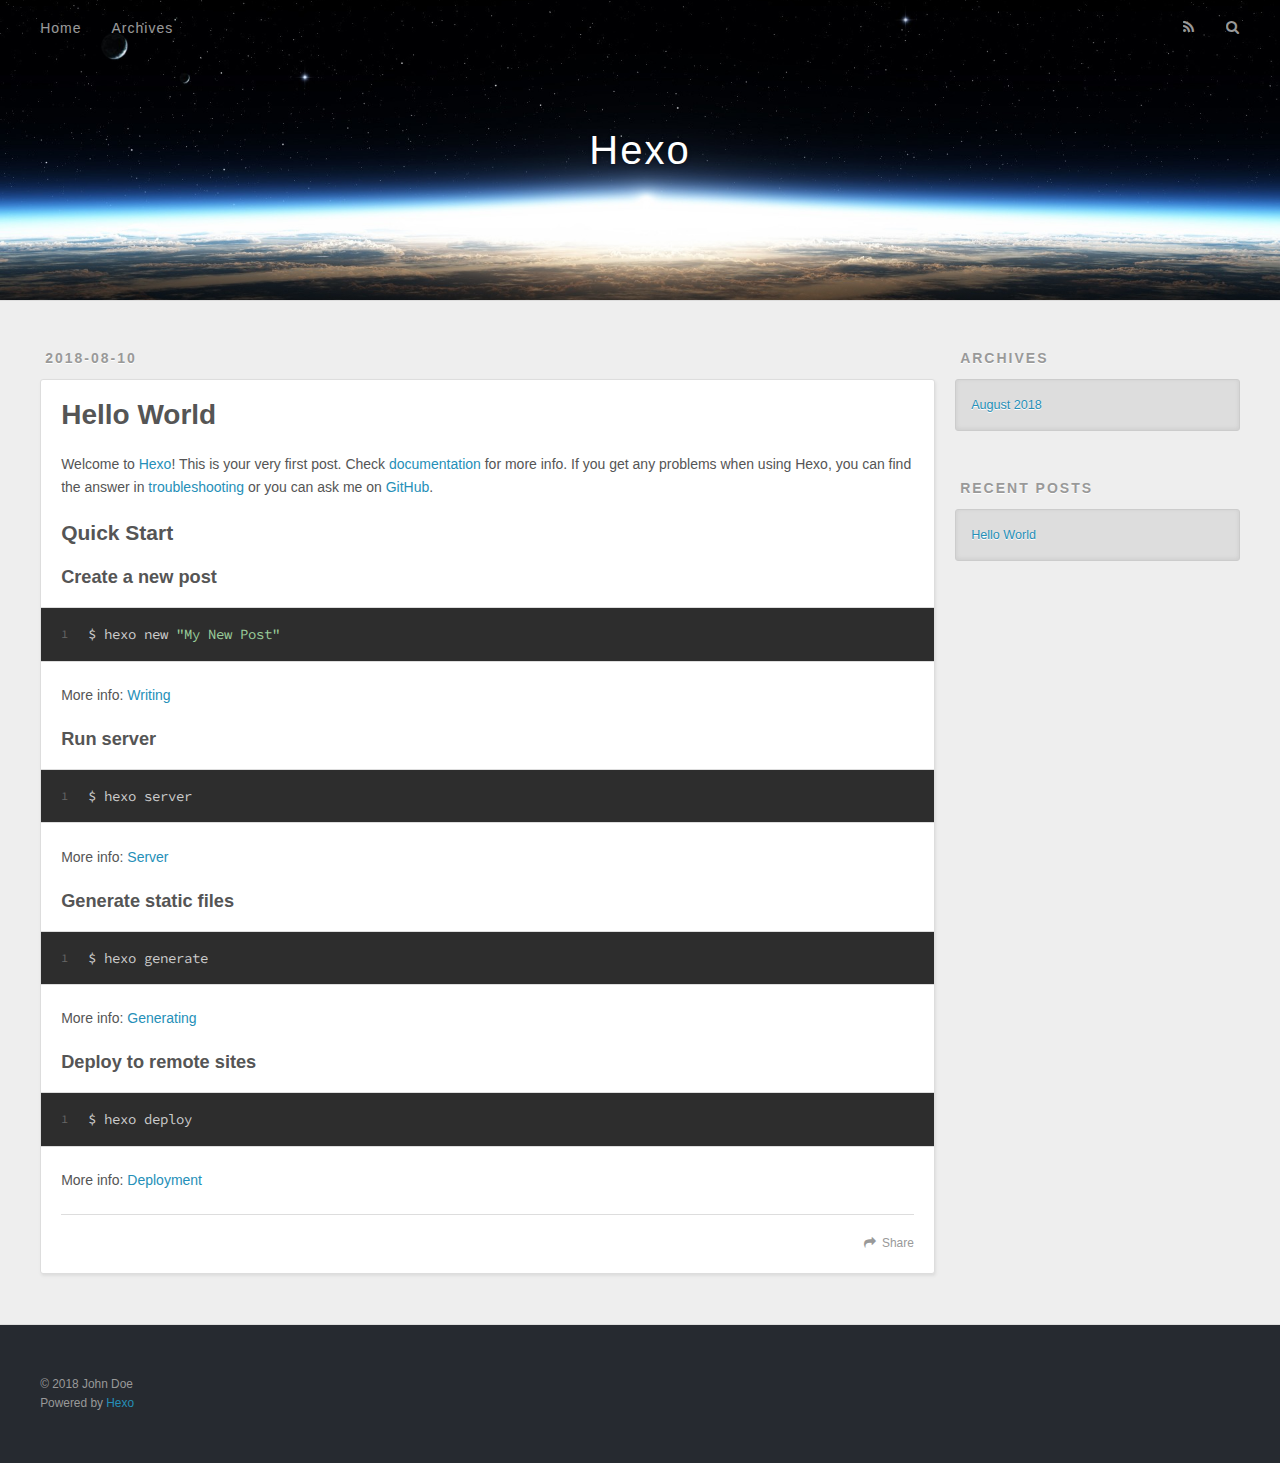
<file: 2018/08/10/hello-world/index.html>
<!DOCTYPE html>
<html>
<head>
  <meta charset="utf-8">
  

  
  <title>Hello World | Hexo</title>
  <meta name="viewport" content="width=device-width, initial-scale=1, maximum-scale=1">
  <meta name="description" content="Welcome to Hexo! This is your very first post. Check documentation for more info. If you get any problems when using Hexo, you can find the answer in troubleshooting or you can ask me on GitHub. Quick">
<meta property="og:type" content="article">
<meta property="og:title" content="Hello World">
<meta property="og:url" content="http://yoursite.com/2018/08/10/hello-world/index.html">
<meta property="og:site_name" content="Hexo">
<meta property="og:description" content="Welcome to Hexo! This is your very first post. Check documentation for more info. If you get any problems when using Hexo, you can find the answer in troubleshooting or you can ask me on GitHub. Quick">
<meta property="og:locale" content="default">
<meta property="og:updated_time" content="2018-08-10T20:52:05.366Z">
<meta name="twitter:card" content="summary">
<meta name="twitter:title" content="Hello World">
<meta name="twitter:description" content="Welcome to Hexo! This is your very first post. Check documentation for more info. If you get any problems when using Hexo, you can find the answer in troubleshooting or you can ask me on GitHub. Quick">
  
    <link rel="alternate" href="/atom.xml" title="Hexo" type="application/atom+xml">
  
  
    <link rel="icon" href="/favicon.png">
  
  
    <link href="//fonts.googleapis.com/css?family=Source+Code+Pro" rel="stylesheet" type="text/css">
  
  <link rel="stylesheet" href="/css/style.css">
</head>

<body>
  <div id="container">
    <div id="wrap">
      <header id="header">
  <div id="banner"></div>
  <div id="header-outer" class="outer">
    <div id="header-title" class="inner">
      <h1 id="logo-wrap">
        <a href="/" id="logo">Hexo</a>
      </h1>
      
    </div>
    <div id="header-inner" class="inner">
      <nav id="main-nav">
        <a id="main-nav-toggle" class="nav-icon"></a>
        
          <a class="main-nav-link" href="/">Home</a>
        
          <a class="main-nav-link" href="/archives">Archives</a>
        
      </nav>
      <nav id="sub-nav">
        
          <a id="nav-rss-link" class="nav-icon" href="/atom.xml" title="RSS Feed"></a>
        
        <a id="nav-search-btn" class="nav-icon" title="Search"></a>
      </nav>
      <div id="search-form-wrap">
        <form action="//google.com/search" method="get" accept-charset="UTF-8" class="search-form"><input type="search" name="q" class="search-form-input" placeholder="Search"><button type="submit" class="search-form-submit">&#xF002;</button><input type="hidden" name="sitesearch" value="http://yoursite.com"></form>
      </div>
    </div>
  </div>
</header>
      <div class="outer">
        <section id="main"><article id="post-hello-world" class="article article-type-post" itemscope itemprop="blogPost">
  <div class="article-meta">
    <a href="/2018/08/10/hello-world/" class="article-date">
  <time datetime="2018-08-10T20:52:05.365Z" itemprop="datePublished">2018-08-10</time>
</a>
    
  </div>
  <div class="article-inner">
    
    
      <header class="article-header">
        
  
    <h1 class="article-title" itemprop="name">
      Hello World
    </h1>
  

      </header>
    
    <div class="article-entry" itemprop="articleBody">
      
        <p>Welcome to <a href="https://hexo.io/" target="_blank" rel="noopener">Hexo</a>! This is your very first post. Check <a href="https://hexo.io/docs/" target="_blank" rel="noopener">documentation</a> for more info. If you get any problems when using Hexo, you can find the answer in <a href="https://hexo.io/docs/troubleshooting.html" target="_blank" rel="noopener">troubleshooting</a> or you can ask me on <a href="https://github.com/hexojs/hexo/issues" target="_blank" rel="noopener">GitHub</a>.</p>
<h2 id="Quick-Start"><a href="#Quick-Start" class="headerlink" title="Quick Start"></a>Quick Start</h2><h3 id="Create-a-new-post"><a href="#Create-a-new-post" class="headerlink" title="Create a new post"></a>Create a new post</h3><figure class="highlight bash"><table><tr><td class="gutter"><pre><span class="line">1</span><br></pre></td><td class="code"><pre><span class="line">$ hexo new <span class="string">"My New Post"</span></span><br></pre></td></tr></table></figure>
<p>More info: <a href="https://hexo.io/docs/writing.html" target="_blank" rel="noopener">Writing</a></p>
<h3 id="Run-server"><a href="#Run-server" class="headerlink" title="Run server"></a>Run server</h3><figure class="highlight bash"><table><tr><td class="gutter"><pre><span class="line">1</span><br></pre></td><td class="code"><pre><span class="line">$ hexo server</span><br></pre></td></tr></table></figure>
<p>More info: <a href="https://hexo.io/docs/server.html" target="_blank" rel="noopener">Server</a></p>
<h3 id="Generate-static-files"><a href="#Generate-static-files" class="headerlink" title="Generate static files"></a>Generate static files</h3><figure class="highlight bash"><table><tr><td class="gutter"><pre><span class="line">1</span><br></pre></td><td class="code"><pre><span class="line">$ hexo generate</span><br></pre></td></tr></table></figure>
<p>More info: <a href="https://hexo.io/docs/generating.html" target="_blank" rel="noopener">Generating</a></p>
<h3 id="Deploy-to-remote-sites"><a href="#Deploy-to-remote-sites" class="headerlink" title="Deploy to remote sites"></a>Deploy to remote sites</h3><figure class="highlight bash"><table><tr><td class="gutter"><pre><span class="line">1</span><br></pre></td><td class="code"><pre><span class="line">$ hexo deploy</span><br></pre></td></tr></table></figure>
<p>More info: <a href="https://hexo.io/docs/deployment.html" target="_blank" rel="noopener">Deployment</a></p>

      
    </div>
    <footer class="article-footer">
      <a data-url="http://yoursite.com/2018/08/10/hello-world/" data-id="cjkogwx6m0000bxpfr44aor6d" class="article-share-link">Share</a>
      
      
    </footer>
  </div>
  
    
  
</article>

</section>
        
          <aside id="sidebar">
  
    

  
    

  
    
  
    
  <div class="widget-wrap">
    <h3 class="widget-title">Archives</h3>
    <div class="widget">
      <ul class="archive-list"><li class="archive-list-item"><a class="archive-list-link" href="/archives/2018/08/">August 2018</a></li></ul>
    </div>
  </div>


  
    
  <div class="widget-wrap">
    <h3 class="widget-title">Recent Posts</h3>
    <div class="widget">
      <ul>
        
          <li>
            <a href="/2018/08/10/hello-world/">Hello World</a>
          </li>
        
      </ul>
    </div>
  </div>

  
</aside>
        
      </div>
      <footer id="footer">
  
  <div class="outer">
    <div id="footer-info" class="inner">
      &copy; 2018 John Doe<br>
      Powered by <a href="http://hexo.io/" target="_blank">Hexo</a>
    </div>
  </div>
</footer>
    </div>
    <nav id="mobile-nav">
  
    <a href="/" class="mobile-nav-link">Home</a>
  
    <a href="/archives" class="mobile-nav-link">Archives</a>
  
</nav>
    

<script src="//ajax.googleapis.com/ajax/libs/jquery/2.0.3/jquery.min.js"></script>


  <link rel="stylesheet" href="/fancybox/jquery.fancybox.css">
  <script src="/fancybox/jquery.fancybox.pack.js"></script>


<script src="/js/script.js"></script>



  </div>
</body>
</html>
</file>
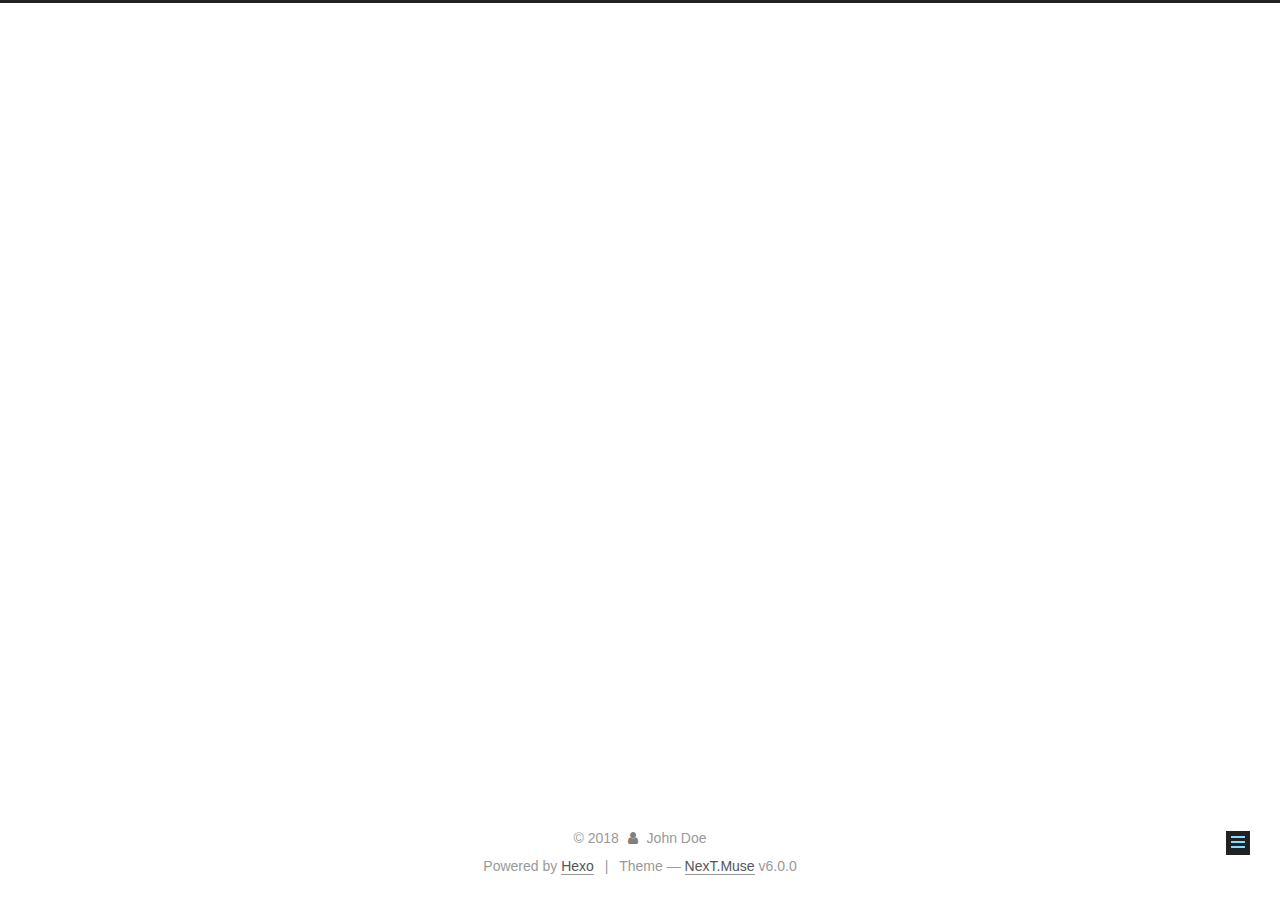
<file: 2018/08/10/Test/index.html>
<!DOCTYPE html>



  


<html class="theme-next muse use-motion" lang="">
<head>
  <meta charset="UTF-8"/>
<meta http-equiv="X-UA-Compatible" content="IE=edge" />
<meta name="viewport" content="width=device-width, initial-scale=1, maximum-scale=1"/>
<meta name="theme-color" content="#222">









<meta http-equiv="Cache-Control" content="no-transform" />
<meta http-equiv="Cache-Control" content="no-siteapp" />






















<link href="/lib/font-awesome/css/font-awesome.min.css?v=4.6.2" rel="stylesheet" type="text/css" />

<link href="/css/main.css?v=6.0.0" rel="stylesheet" type="text/css" />


  <link rel="apple-touch-icon" sizes="180x180" href="/images/apple-touch-icon-next.png?v=6.0.0">


  <link rel="icon" type="image/png" sizes="32x32" href="/images/favicon-32x32-next.png?v=6.0.0">


  <link rel="icon" type="image/png" sizes="16x16" href="/images/favicon-16x16-next.png?v=6.0.0">


  <link rel="mask-icon" href="/images/logo.svg?v=6.0.0" color="#222">





  <meta name="keywords" content="Hexo, NexT" />










<meta name="description" content="Welcome to Hexo! This is your very first post. Check documentation for more info. If you get any problems when using Hexo, you can find the answer in troubleshooting or you can ask me on GitHub. Quick">
<meta property="og:type" content="article">
<meta property="og:title" content="Hello World">
<meta property="og:url" content="http://yoursite.com/2018/08/10/hello-world/index.html">
<meta property="og:site_name" content="Hexo">
<meta property="og:description" content="Welcome to Hexo! This is your very first post. Check documentation for more info. If you get any problems when using Hexo, you can find the answer in troubleshooting or you can ask me on GitHub. Quick">
<meta property="og:locale" content="default">
<meta property="og:updated_time" content="2018-08-10T20:52:05.366Z">
<meta name="twitter:card" content="summary">
<meta name="twitter:title" content="Hello World">
<meta name="twitter:description" content="Welcome to Hexo! This is your very first post. Check documentation for more info. If you get any problems when using Hexo, you can find the answer in troubleshooting or you can ask me on GitHub. Quick">



<script type="text/javascript" id="hexo.configurations">
  var NexT = window.NexT || {};
  var CONFIG = {
    root: '/',
    scheme: 'Muse',
    version: '6.0.0',
    sidebar: {"position":"left","display":"post","offset":12,"b2t":false,"scrollpercent":false,"onmobile":false},
    fancybox: false,
    fastclick: false,
    lazyload: false,
    tabs: true,
    motion: {"enable":true,"async":false,"transition":{"post_block":"fadeIn","post_header":"slideDownIn","post_body":"slideDownIn","coll_header":"slideLeftIn","sidebar":"slideUpIn"}},
    duoshuo: {
      userId: '0',
      author: 'Author'
    },
    algolia: {
      applicationID: '',
      apiKey: '',
      indexName: '',
      hits: {"per_page":10},
      labels: {"input_placeholder":"Search for Posts","hits_empty":"We didn't find any results for the search: ${query}","hits_stats":"${hits} results found in ${time} ms"}
    }
  };
</script>



  <link rel="canonical" href="http://yoursite.com/2018/08/10/hello-world/"/>





  <title>Test | Hexo</title>
  








</head>

<body itemscope itemtype="http://schema.org/WebPage" lang="default">

  
  
    
  

  <div class="container sidebar-position-left page-post-detail">
    <div class="headband"></div>

    <header id="header" class="header" itemscope itemtype="http://schema.org/WPHeader">
      <div class="header-inner"> <div class="site-brand-wrapper">
  <div class="site-meta ">
    

    <div class="custom-logo-site-title">
      <a href="/"  class="brand" rel="start">
        <span class="logo-line-before"><i></i></span>
        <span class="site-title">Hexo</span>
        <span class="logo-line-after"><i></i></span>
      </a>
    </div>
      
        <p class="site-subtitle"></p>
      
  </div>

  <div class="site-nav-toggle">
    <button>
      <span class="btn-bar"></span>
      <span class="btn-bar"></span>
      <span class="btn-bar"></span>
    </button>
  </div>
</div>

<nav class="site-nav">
  

  
    <ul id="menu" class="menu">
      
        
        <li class="menu-item menu-item-home">
          <a href="/" rel="section">
            
              <i class="menu-item-icon fa fa-fw fa-home"></i> <br />
            
            Home
          </a>
        </li>
      
        
        <li class="menu-item menu-item-archives">
          <a href="/archives/" rel="section">
            
              <i class="menu-item-icon fa fa-fw fa-archive"></i> <br />
            
            Archives
          </a>
        </li>
      

      
    </ul>
  

  
</nav>



 </div>
    </header>

    <main id="main" class="main">
      <div class="main-inner">
        <div class="content-wrap">
          <div id="content" class="content">
            

  <div id="posts" class="posts-expand">
    

  

  
  
  

  <article class="post post-type-normal" itemscope itemtype="http://schema.org/Article">
  
  
  
  <div class="post-block">
    <link itemprop="mainEntityOfPage" href="http://yoursite.com/2018/08/10/Test/">

    <span hidden itemprop="author" itemscope itemtype="http://schema.org/Person">
      <meta itemprop="name" content="John Doe">
      <meta itemprop="description" content="">
      <meta itemprop="image" content="/images/avatar.gif">
    </span>

    <span hidden itemprop="publisher" itemscope itemtype="http://schema.org/Organization">
      <meta itemprop="name" content="Hexo">
    </span>

    
      <header class="post-header">

        
        
          <h1 class="post-title" itemprop="name headline">Test</h1>
        

        <div class="post-meta">
          <span class="post-time">
            
              <span class="post-meta-item-icon">
                <i class="fa fa-calendar-o"></i>
              </span>
              
                <span class="post-meta-item-text">Posted on</span>
              
              <time title="Post created" itemprop="dateCreated datePublished" datetime="2018-08-10T14:07:15-07:00">2018-08-10</time>
            

            

            
          </span>

          

          
            
          

          
          

          

          

          

        </div>
      </header>
    

    
    
    
    <div class="post-body" itemprop="articleBody">

      
      

      
        <p>测试</p>

      
    </div>
    
    
    

    

    

    

    <footer class="post-footer">
      

      
      
      

      
        <div class="post-nav">
          <div class="post-nav-next post-nav-item">
            
              <a href="/2018/08/10/hello-world/" rel="next" title="Hello World">
                <i class="fa fa-chevron-left"></i> Hello World
              </a>
            
          </div>

          <span class="post-nav-divider"></span>

          <div class="post-nav-prev post-nav-item">
            
          </div>
        </div>
      

      
      
    </footer>
  </div>
  
  
  
  </article>



    <div class="post-spread">
      
    </div>
  </div>


          </div>
          


          

  



        </div>
        
          
  
  <div class="sidebar-toggle">
    <div class="sidebar-toggle-line-wrap">
      <span class="sidebar-toggle-line sidebar-toggle-line-first"></span>
      <span class="sidebar-toggle-line sidebar-toggle-line-middle"></span>
      <span class="sidebar-toggle-line sidebar-toggle-line-last"></span>
    </div>
  </div>

  <aside id="sidebar" class="sidebar">
    
    <div class="sidebar-inner">

      

      

      <section class="site-overview-wrap sidebar-panel sidebar-panel-active">
        <div class="site-overview">
          <div class="site-author motion-element" itemprop="author" itemscope itemtype="http://schema.org/Person">
            
              <p class="site-author-name" itemprop="name">John Doe</p>
              <p class="site-description motion-element" itemprop="description"></p>
          </div>

          <nav class="site-state motion-element">

            
              <div class="site-state-item site-state-posts">
              
                <a href="/archives/">
              
                  <span class="site-state-item-count">2</span>
                  <span class="site-state-item-name">posts</span>
                </a>
              </div>
            

            

            

          </nav>

          

          

          
          

          
          

          

        </div>
      </section>

      

      

    </div>
  </aside>


        
      </div>
    </main>

    <footer id="footer" class="footer">
      <div class="footer-inner">
        <div class="copyright">&copy; <span itemprop="copyrightYear">2018</span>
  <span class="with-love">
    <i class="fa fa-user"></i>
  </span>
  <span class="author" itemprop="copyrightHolder">John Doe</span>

  

  
</div>


  <div class="powered-by">Powered by <a class="theme-link" target="_blank" href="https://hexo.io">Hexo</a></div>



  <span class="post-meta-divider">|</span>



  <div class="theme-info">Theme &mdash; <a class="theme-link" target="_blank" href="https://github.com/theme-next/hexo-theme-next">NexT.Muse</a> v6.0.0</div>




        







        
      </div>
    </footer>

    
      <div class="back-to-top">
        <i class="fa fa-arrow-up"></i>
        
      </div>
    

    

  </div>

  

<script type="text/javascript">
  if (Object.prototype.toString.call(window.Promise) !== '[object Function]') {
    window.Promise = null;
  }
</script>
























  
  
    <script type="text/javascript" src="/lib/jquery/index.js?v=2.1.3"></script>
  

  
  
    <script type="text/javascript" src="/lib/velocity/velocity.min.js?v=1.2.1"></script>
  

  
  
    <script type="text/javascript" src="/lib/velocity/velocity.ui.min.js?v=1.2.1"></script>
  


  


  <script type="text/javascript" src="/js/src/utils.js?v=6.0.0"></script>

  <script type="text/javascript" src="/js/src/motion.js?v=6.0.0"></script>



  
  

  
  <script type="text/javascript" src="/js/src/scrollspy.js?v=6.0.0"></script>
<script type="text/javascript" src="/js/src/post-details.js?v=6.0.0"></script>



  


  <script type="text/javascript" src="/js/src/bootstrap.js?v=6.0.0"></script>



  


  




	





  





  












  





  

  

  

  
  

  

  

  

</body>
</html>
</file>
<file: css/style.css>
body {
  width: 100%;
}
body:before,
body:after {
  content: "";
  display: table;
}
body:after {
  clear: both;
}
html,
body,
div,
span,
applet,
object,
iframe,
h1,
h2,
h3,
h4,
h5,
h6,
p,
blockquote,
pre,
a,
abbr,
acronym,
address,
big,
cite,
code,
del,
dfn,
em,
img,
ins,
kbd,
q,
s,
samp,
small,
strike,
strong,
sub,
sup,
tt,
var,
dl,
dt,
dd,
ol,
ul,
li,
fieldset,
form,
label,
legend,
table,
caption,
tbody,
tfoot,
thead,
tr,
th,
td {
  margin: 0;
  padding: 0;
  border: 0;
  outline: 0;
  font-weight: inherit;
  font-style: inherit;
  font-family: inherit;
  font-size: 100%;
  vertical-align: baseline;
}
body {
  line-height: 1;
  color: #000;
  background: #fff;
}
ol,
ul {
  list-style: none;
}
table {
  border-collapse: separate;
  border-spacing: 0;
  vertical-align: middle;
}
caption,
th,
td {
  text-align: left;
  font-weight: normal;
  vertical-align: middle;
}
a img {
  border: none;
}
input,
button {
  margin: 0;
  padding: 0;
}
input::-moz-focus-inner,
button::-moz-focus-inner {
  border: 0;
  padding: 0;
}
@font-face {
  font-family: FontAwesome;
  font-style: normal;
  font-weight: normal;
  src: url("fonts/fontawesome-webfont.eot?v=#4.0.3");
  src: url("fonts/fontawesome-webfont.eot?#iefix&v=#4.0.3") format("embedded-opentype"), url("fonts/fontawesome-webfont.woff?v=#4.0.3") format("woff"), url("fonts/fontawesome-webfont.ttf?v=#4.0.3") format("truetype"), url("fonts/fontawesome-webfont.svg#fontawesomeregular?v=#4.0.3") format("svg");
}
html,
body,
#container {
  height: 100%;
}
body {
  background: #eee;
  font: 14px -apple-system, BlinkMacSystemFont, "Segoe UI", "Roboto", "Oxygen", "Ubuntu", "Cantarell", "Fira Sans", "Droid Sans", "Helvetica Neue", sans-serif;
  -webkit-text-size-adjust: 100%;
}
.outer {
  max-width: 1220px;
  margin: 0 auto;
  padding: 0 20px;
}
.outer:before,
.outer:after {
  content: "";
  display: table;
}
.outer:after {
  clear: both;
}
.inner {
  display: inline;
  float: left;
  width: 98.33333333333333%;
  margin: 0 0.833333333333333%;
}
.left,
.alignleft {
  float: left;
}
.right,
.alignright {
  float: right;
}
.clear {
  clear: both;
}
#container {
  position: relative;
}
.mobile-nav-on {
  overflow: hidden;
}
#wrap {
  height: 100%;
  width: 100%;
  position: absolute;
  top: 0;
  left: 0;
  -webkit-transition: 0.2s ease-out;
  -moz-transition: 0.2s ease-out;
  -ms-transition: 0.2s ease-out;
  transition: 0.2s ease-out;
  z-index: 1;
  background: #eee;
}
.mobile-nav-on #wrap {
  left: 280px;
}
@media screen and (min-width: 768px) {
  #main {
    display: inline;
    float: left;
    width: 73.33333333333333%;
    margin: 0 0.833333333333333%;
  }
}
.article-date,
.article-category-link,
.archive-year,
.widget-title {
  text-decoration: none;
  text-transform: uppercase;
  letter-spacing: 2px;
  color: #999;
  margin-bottom: 1em;
  margin-left: 5px;
  line-height: 1em;
  text-shadow: 0 1px #fff;
  font-weight: bold;
}
.article-inner,
.archive-article-inner {
  background: #fff;
  -webkit-box-shadow: 1px 2px 3px #ddd;
  box-shadow: 1px 2px 3px #ddd;
  border: 1px solid #ddd;
  border-radius: 3px;
}
.article-entry h1,
.widget h1 {
  font-size: 2em;
}
.article-entry h2,
.widget h2 {
  font-size: 1.5em;
}
.article-entry h3,
.widget h3 {
  font-size: 1.3em;
}
.article-entry h4,
.widget h4 {
  font-size: 1.2em;
}
.article-entry h5,
.widget h5 {
  font-size: 1em;
}
.article-entry h6,
.widget h6 {
  font-size: 1em;
  color: #999;
}
.article-entry hr,
.widget hr {
  border: 1px dashed #ddd;
}
.article-entry strong,
.widget strong {
  font-weight: bold;
}
.article-entry em,
.widget em,
.article-entry cite,
.widget cite {
  font-style: italic;
}
.article-entry sup,
.widget sup,
.article-entry sub,
.widget sub {
  font-size: 0.75em;
  line-height: 0;
  position: relative;
  vertical-align: baseline;
}
.article-entry sup,
.widget sup {
  top: -0.5em;
}
.article-entry sub,
.widget sub {
  bottom: -0.2em;
}
.article-entry small,
.widget small {
  font-size: 0.85em;
}
.article-entry acronym,
.widget acronym,
.article-entry abbr,
.widget abbr {
  border-bottom: 1px dotted;
}
.article-entry ul,
.widget ul,
.article-entry ol,
.widget ol,
.article-entry dl,
.widget dl {
  margin: 0 20px;
  line-height: 1.6em;
}
.article-entry ul ul,
.widget ul ul,
.article-entry ol ul,
.widget ol ul,
.article-entry ul ol,
.widget ul ol,
.article-entry ol ol,
.widget ol ol {
  margin-top: 0;
  margin-bottom: 0;
}
.article-entry ul,
.widget ul {
  list-style: disc;
}
.article-entry ol,
.widget ol {
  list-style: decimal;
}
.article-entry dt,
.widget dt {
  font-weight: bold;
}
#header {
  height: 300px;
  position: relative;
  border-bottom: 1px solid #ddd;
}
#header:before,
#header:after {
  content: "";
  position: absolute;
  left: 0;
  right: 0;
  height: 40px;
}
#header:before {
  top: 0;
  background: -webkit-linear-gradient(rgba(0,0,0,0.2), transparent);
  background: -moz-linear-gradient(rgba(0,0,0,0.2), transparent);
  background: -ms-linear-gradient(rgba(0,0,0,0.2), transparent);
  background: linear-gradient(rgba(0,0,0,0.2), transparent);
}
#header:after {
  bottom: 0;
  background: -webkit-linear-gradient(transparent, rgba(0,0,0,0.2));
  background: -moz-linear-gradient(transparent, rgba(0,0,0,0.2));
  background: -ms-linear-gradient(transparent, rgba(0,0,0,0.2));
  background: linear-gradient(transparent, rgba(0,0,0,0.2));
}
#header-outer {
  height: 100%;
  position: relative;
}
#header-inner {
  position: relative;
  overflow: hidden;
}
#banner {
  position: absolute;
  top: 0;
  left: 0;
  width: 100%;
  height: 100%;
  background: url("images/banner.jpg") center #000;
  -webkit-background-size: cover;
  -moz-background-size: cover;
  background-size: cover;
  z-index: -1;
}
#header-title {
  text-align: center;
  height: 40px;
  position: absolute;
  top: 50%;
  left: 0;
  margin-top: -20px;
}
#logo,
#subtitle {
  text-decoration: none;
  color: #fff;
  font-weight: 300;
  text-shadow: 0 1px 4px rgba(0,0,0,0.3);
}
#logo {
  font-size: 40px;
  line-height: 40px;
  letter-spacing: 2px;
}
#subtitle {
  font-size: 16px;
  line-height: 16px;
  letter-spacing: 1px;
}
#subtitle-wrap {
  margin-top: 16px;
}
#main-nav {
  float: left;
  margin-left: -15px;
}
.nav-icon,
.main-nav-link {
  float: left;
  color: #fff;
  opacity: 0.6;
  text-decoration: none;
  text-shadow: 0 1px rgba(0,0,0,0.2);
  -webkit-transition: opacity 0.2s;
  -moz-transition: opacity 0.2s;
  -ms-transition: opacity 0.2s;
  transition: opacity 0.2s;
  display: block;
  padding: 20px 15px;
}
.nav-icon:hover,
.main-nav-link:hover {
  opacity: 1;
}
.nav-icon {
  font-family: FontAwesome;
  text-align: center;
  font-size: 14px;
  width: 14px;
  height: 14px;
  padding: 20px 15px;
  position: relative;
  cursor: pointer;
}
.main-nav-link {
  font-weight: 300;
  letter-spacing: 1px;
}
@media screen and (max-width: 479px) {
  .main-nav-link {
    display: none;
  }
}
#main-nav-toggle {
  display: none;
}
#main-nav-toggle:before {
  content: "\f0c9";
}
@media screen and (max-width: 479px) {
  #main-nav-toggle {
    display: block;
  }
}
#sub-nav {
  float: right;
  margin-right: -15px;
}
#nav-rss-link:before {
  content: "\f09e";
}
#nav-search-btn:before {
  content: "\f002";
}
#search-form-wrap {
  position: absolute;
  top: 15px;
  width: 150px;
  height: 30px;
  right: -150px;
  opacity: 0;
  -webkit-transition: 0.2s ease-out;
  -moz-transition: 0.2s ease-out;
  -ms-transition: 0.2s ease-out;
  transition: 0.2s ease-out;
}
#search-form-wrap.on {
  opacity: 1;
  right: 0;
}
@media screen and (max-width: 479px) {
  #search-form-wrap {
    width: 100%;
    right: -100%;
  }
}
.search-form {
  position: absolute;
  top: 0;
  left: 0;
  right: 0;
  background: #fff;
  padding: 5px 15px;
  border-radius: 15px;
  -webkit-box-shadow: 0 0 10px rgba(0,0,0,0.3);
  box-shadow: 0 0 10px rgba(0,0,0,0.3);
}
.search-form-input {
  border: none;
  background: none;
  color: #555;
  width: 100%;
  font: 13px -apple-system, BlinkMacSystemFont, "Segoe UI", "Roboto", "Oxygen", "Ubuntu", "Cantarell", "Fira Sans", "Droid Sans", "Helvetica Neue", sans-serif;
  outline: none;
}
.search-form-input::-webkit-search-results-decoration,
.search-form-input::-webkit-search-cancel-button {
  -webkit-appearance: none;
}
.search-form-submit {
  position: absolute;
  top: 50%;
  right: 10px;
  margin-top: -7px;
  font: 13px FontAwesome;
  border: none;
  background: none;
  color: #bbb;
  cursor: pointer;
}
.search-form-submit:hover,
.search-form-submit:focus {
  color: #777;
}
.article {
  margin: 50px 0;
}
.article-inner {
  overflow: hidden;
}
.article-meta:before,
.article-meta:after {
  content: "";
  display: table;
}
.article-meta:after {
  clear: both;
}
.article-date {
  float: left;
}
.article-category {
  float: left;
  line-height: 1em;
  color: #ccc;
  text-shadow: 0 1px #fff;
  margin-left: 8px;
}
.article-category:before {
  content: "\2022";
}
.article-category-link {
  margin: 0 12px 1em;
}
.article-header {
  padding: 20px 20px 0;
}
.article-title {
  text-decoration: none;
  font-size: 2em;
  font-weight: bold;
  color: #555;
  line-height: 1.1em;
  -webkit-transition: color 0.2s;
  -moz-transition: color 0.2s;
  -ms-transition: color 0.2s;
  transition: color 0.2s;
}
a.article-title:hover {
  color: #258fb8;
}
.article-entry {
  color: #555;
  padding: 0 20px;
}
.article-entry:before,
.article-entry:after {
  content: "";
  display: table;
}
.article-entry:after {
  clear: both;
}
.article-entry p,
.article-entry table {
  line-height: 1.6em;
  margin: 1.6em 0;
}
.article-entry h1,
.article-entry h2,
.article-entry h3,
.article-entry h4,
.article-entry h5,
.article-entry h6 {
  font-weight: bold;
}
.article-entry h1,
.article-entry h2,
.article-entry h3,
.article-entry h4,
.article-entry h5,
.article-entry h6 {
  line-height: 1.1em;
  margin: 1.1em 0;
}
.article-entry a {
  color: #258fb8;
  text-decoration: none;
}
.article-entry a:hover {
  text-decoration: underline;
}
.article-entry ul,
.article-entry ol,
.article-entry dl {
  margin-top: 1.6em;
  margin-bottom: 1.6em;
}
.article-entry img,
.article-entry video {
  max-width: 100%;
  height: auto;
  display: block;
  margin: auto;
}
.article-entry iframe {
  border: none;
}
.article-entry table {
  width: 100%;
  border-collapse: collapse;
  border-spacing: 0;
}
.article-entry th {
  font-weight: bold;
  border-bottom: 3px solid #ddd;
  padding-bottom: 0.5em;
}
.article-entry td {
  border-bottom: 1px solid #ddd;
  padding: 10px 0;
}
.article-entry blockquote {
  font-family: Georgia, "Times New Roman", serif;
  font-size: 1.4em;
  margin: 1.6em 20px;
  text-align: center;
}
.article-entry blockquote footer {
  font-size: 14px;
  margin: 1.6em 0;
  font-family: -apple-system, BlinkMacSystemFont, "Segoe UI", "Roboto", "Oxygen", "Ubuntu", "Cantarell", "Fira Sans", "Droid Sans", "Helvetica Neue", sans-serif;
}
.article-entry blockquote footer cite:before {
  content: "—";
  padding: 0 0.5em;
}
.article-entry .pullquote {
  text-align: left;
  width: 45%;
  margin: 0;
}
.article-entry .pullquote.left {
  margin-left: 0.5em;
  margin-right: 1em;
}
.article-entry .pullquote.right {
  margin-right: 0.5em;
  margin-left: 1em;
}
.article-entry .caption {
  color: #999;
  display: block;
  font-size: 0.9em;
  margin-top: 0.5em;
  position: relative;
  text-align: center;
}
.article-entry .video-container {
  position: relative;
  padding-top: 56.25%;
  height: 0;
  overflow: hidden;
}
.article-entry .video-container iframe,
.article-entry .video-container object,
.article-entry .video-container embed {
  position: absolute;
  top: 0;
  left: 0;
  width: 100%;
  height: 100%;
  margin-top: 0;
}
.article-more-link a {
  display: inline-block;
  line-height: 1em;
  padding: 6px 15px;
  border-radius: 15px;
  background: #eee;
  color: #999;
  text-shadow: 0 1px #fff;
  text-decoration: none;
}
.article-more-link a:hover {
  background: #258fb8;
  color: #fff;
  text-decoration: none;
  text-shadow: 0 1px #1e7293;
}
.article-footer {
  font-size: 0.85em;
  line-height: 1.6em;
  border-top: 1px solid #ddd;
  padding-top: 1.6em;
  margin: 0 20px 20px;
}
.article-footer:before,
.article-footer:after {
  content: "";
  display: table;
}
.article-footer:after {
  clear: both;
}
.article-footer a {
  color: #999;
  text-decoration: none;
}
.article-footer a:hover {
  color: #555;
}
.article-tag-list-item {
  float: left;
  margin-right: 10px;
}
.article-tag-list-link:before {
  content: "#";
}
.article-comment-link {
  float: right;
}
.article-comment-link:before {
  content: "\f075";
  font-family: FontAwesome;
  padding-right: 8px;
}
.article-share-link {
  cursor: pointer;
  float: right;
  margin-left: 20px;
}
.article-share-link:before {
  content: "\f064";
  font-family: FontAwesome;
  padding-right: 6px;
}
#article-nav {
  position: relative;
}
#article-nav:before,
#article-nav:after {
  content: "";
  display: table;
}
#article-nav:after {
  clear: both;
}
@media screen and (min-width: 768px) {
  #article-nav {
    margin: 50px 0;
  }
  #article-nav:before {
    width: 8px;
    height: 8px;
    position: absolute;
    top: 50%;
    left: 50%;
    margin-top: -4px;
    margin-left: -4px;
    content: "";
    border-radius: 50%;
    background: #ddd;
    -webkit-box-shadow: 0 1px 2px #fff;
    box-shadow: 0 1px 2px #fff;
  }
}
.article-nav-link-wrap {
  text-decoration: none;
  text-shadow: 0 1px #fff;
  color: #999;
  -webkit-box-sizing: border-box;
  -moz-box-sizing: border-box;
  box-sizing: border-box;
  margin-top: 50px;
  text-align: center;
  display: block;
}
.article-nav-link-wrap:hover {
  color: #555;
}
@media screen and (min-width: 768px) {
  .article-nav-link-wrap {
    width: 50%;
    margin-top: 0;
  }
}
@media screen and (min-width: 768px) {
  #article-nav-newer {
    float: left;
    text-align: right;
    padding-right: 20px;
  }
}
@media screen and (min-width: 768px) {
  #article-nav-older {
    float: right;
    text-align: left;
    padding-left: 20px;
  }
}
.article-nav-caption {
  text-transform: uppercase;
  letter-spacing: 2px;
  color: #ddd;
  line-height: 1em;
  font-weight: bold;
}
#article-nav-newer .article-nav-caption {
  margin-right: -2px;
}
.article-nav-title {
  font-size: 0.85em;
  line-height: 1.6em;
  margin-top: 0.5em;
}
.article-share-box {
  position: absolute;
  display: none;
  background: #fff;
  -webkit-box-shadow: 1px 2px 10px rgba(0,0,0,0.2);
  box-shadow: 1px 2px 10px rgba(0,0,0,0.2);
  border-radius: 3px;
  margin-left: -145px;
  overflow: hidden;
  z-index: 1;
}
.article-share-box.on {
  display: block;
}
.article-share-input {
  width: 100%;
  background: none;
  -webkit-box-sizing: border-box;
  -moz-box-sizing: border-box;
  box-sizing: border-box;
  font: 14px -apple-system, BlinkMacSystemFont, "Segoe UI", "Roboto", "Oxygen", "Ubuntu", "Cantarell", "Fira Sans", "Droid Sans", "Helvetica Neue", sans-serif;
  padding: 0 15px;
  color: #555;
  outline: none;
  border: 1px solid #ddd;
  border-radius: 3px 3px 0 0;
  height: 36px;
  line-height: 36px;
}
.article-share-links {
  background: #eee;
}
.article-share-links:before,
.article-share-links:after {
  content: "";
  display: table;
}
.article-share-links:after {
  clear: both;
}
.article-share-twitter,
.article-share-facebook,
.article-share-pinterest,
.article-share-google {
  width: 50px;
  height: 36px;
  display: block;
  float: left;
  position: relative;
  color: #999;
  text-shadow: 0 1px #fff;
}
.article-share-twitter:before,
.article-share-facebook:before,
.article-share-pinterest:before,
.article-share-google:before {
  font-size: 20px;
  font-family: FontAwesome;
  width: 20px;
  height: 20px;
  position: absolute;
  top: 50%;
  left: 50%;
  margin-top: -10px;
  margin-left: -10px;
  text-align: center;
}
.article-share-twitter:hover,
.article-share-facebook:hover,
.article-share-pinterest:hover,
.article-share-google:hover {
  color: #fff;
}
.article-share-twitter:before {
  content: "\f099";
}
.article-share-twitter:hover {
  background: #00aced;
  text-shadow: 0 1px #008abe;
}
.article-share-facebook:before {
  content: "\f09a";
}
.article-share-facebook:hover {
  background: #3b5998;
  text-shadow: 0 1px #2f477a;
}
.article-share-pinterest:before {
  content: "\f0d2";
}
.article-share-pinterest:hover {
  background: #cb2027;
  text-shadow: 0 1px #a21a1f;
}
.article-share-google:before {
  content: "\f0d5";
}
.article-share-google:hover {
  background: #dd4b39;
  text-shadow: 0 1px #be3221;
}
.article-gallery {
  background: #000;
  position: relative;
}
.article-gallery-photos {
  position: relative;
  overflow: hidden;
}
.article-gallery-img {
  display: none;
  max-width: 100%;
}
.article-gallery-img:first-child {
  display: block;
}
.article-gallery-img.loaded {
  position: absolute;
  display: block;
}
.article-gallery-img img {
  display: block;
  max-width: 100%;
  margin: 0 auto;
}
#comments {
  background: #fff;
  -webkit-box-shadow: 1px 2px 3px #ddd;
  box-shadow: 1px 2px 3px #ddd;
  padding: 20px;
  border: 1px solid #ddd;
  border-radius: 3px;
  margin: 50px 0;
}
#comments a {
  color: #258fb8;
}
.archives-wrap {
  margin: 50px 0;
}
.archives:before,
.archives:after {
  content: "";
  display: table;
}
.archives:after {
  clear: both;
}
.archive-year-wrap {
  margin-bottom: 1em;
}
.archives {
  -webkit-column-gap: 10px;
  -moz-column-gap: 10px;
  column-gap: 10px;
}
@media screen and (min-width: 480px) and (max-width: 767px) {
  .archives {
    -webkit-column-count: 2;
    -moz-column-count: 2;
    column-count: 2;
  }
}
@media screen and (min-width: 768px) {
  .archives {
    -webkit-column-count: 3;
    -moz-column-count: 3;
    column-count: 3;
  }
}
.archive-article {
  -webkit-column-break-inside: avoid;
  page-break-inside: avoid;
  overflow: hidden;
  break-inside: avoid-column;
}
.archive-article-inner {
  padding: 10px;
  margin-bottom: 15px;
}
.archive-article-title {
  text-decoration: none;
  font-weight: bold;
  color: #555;
  -webkit-transition: color 0.2s;
  -moz-transition: color 0.2s;
  -ms-transition: color 0.2s;
  transition: color 0.2s;
  line-height: 1.6em;
}
.archive-article-title:hover {
  color: #258fb8;
}
.archive-article-footer {
  margin-top: 1em;
}
.archive-article-date {
  color: #999;
  text-decoration: none;
  font-size: 0.85em;
  line-height: 1em;
  margin-bottom: 0.5em;
  display: block;
}
#page-nav {
  margin: 50px auto;
  background: #fff;
  -webkit-box-shadow: 1px 2px 3px #ddd;
  box-shadow: 1px 2px 3px #ddd;
  border: 1px solid #ddd;
  border-radius: 3px;
  text-align: center;
  color: #999;
  overflow: hidden;
}
#page-nav:before,
#page-nav:after {
  content: "";
  display: table;
}
#page-nav:after {
  clear: both;
}
#page-nav a,
#page-nav span {
  padding: 10px 20px;
  line-height: 1;
  height: 2ex;
}
#page-nav a {
  color: #999;
  text-decoration: none;
}
#page-nav a:hover {
  background: #999;
  color: #fff;
}
#page-nav .prev {
  float: left;
}
#page-nav .next {
  float: right;
}
#page-nav .page-number {
  display: inline-block;
}
@media screen and (max-width: 479px) {
  #page-nav .page-number {
    display: none;
  }
}
#page-nav .current {
  color: #555;
  font-weight: bold;
}
#page-nav .space {
  color: #ddd;
}
#footer {
  background: #262a30;
  padding: 50px 0;
  border-top: 1px solid #ddd;
  color: #999;
}
#footer a {
  color: #258fb8;
  text-decoration: none;
}
#footer a:hover {
  text-decoration: underline;
}
#footer-info {
  line-height: 1.6em;
  font-size: 0.85em;
}
.article-entry pre,
.article-entry .highlight {
  background: #2d2d2d;
  margin: 0 -20px;
  padding: 15px 20px;
  border-style: solid;
  border-color: #ddd;
  border-width: 1px 0;
  overflow: auto;
  color: #ccc;
  line-height: 22.400000000000002px;
}
.article-entry .highlight .gutter pre,
.article-entry .gist .gist-file .gist-data .line-numbers {
  color: #666;
  font-size: 0.85em;
}
.article-entry pre,
.article-entry code {
  font-family: "Source Code Pro", Consolas, Monaco, Menlo, Consolas, monospace;
}
.article-entry code {
  background: #eee;
  text-shadow: 0 1px #fff;
  padding: 0 0.3em;
}
.article-entry pre code {
  background: none;
  text-shadow: none;
  padding: 0;
}
.article-entry .highlight pre {
  border: none;
  margin: 0;
  padding: 0;
}
.article-entry .highlight table {
  margin: 0;
  width: auto;
}
.article-entry .highlight td {
  border: none;
  padding: 0;
}
.article-entry .highlight figcaption {
  font-size: 0.85em;
  color: #999;
  line-height: 1em;
  margin-bottom: 1em;
}
.article-entry .highlight figcaption:before,
.article-entry .highlight figcaption:after {
  content: "";
  display: table;
}
.article-entry .highlight figcaption:after {
  clear: both;
}
.article-entry .highlight figcaption a {
  float: right;
}
.article-entry .highlight .gutter pre {
  text-align: right;
  padding-right: 20px;
}
.article-entry .highlight .line {
  height: 22.400000000000002px;
}
.article-entry .highlight .line.marked {
  background: #515151;
}
.article-entry .gist {
  margin: 0 -20px;
  border-style: solid;
  border-color: #ddd;
  border-width: 1px 0;
  background: #2d2d2d;
  padding: 15px 20px 15px 0;
}
.article-entry .gist .gist-file {
  border: none;
  font-family: "Source Code Pro", Consolas, Monaco, Menlo, Consolas, monospace;
  margin: 0;
}
.article-entry .gist .gist-file .gist-data {
  background: none;
  border: none;
}
.article-entry .gist .gist-file .gist-data .line-numbers {
  background: none;
  border: none;
  padding: 0 20px 0 0;
}
.article-entry .gist .gist-file .gist-data .line-data {
  padding: 0 !important;
}
.article-entry .gist .gist-file .highlight {
  margin: 0;
  padding: 0;
  border: none;
}
.article-entry .gist .gist-file .gist-meta {
  background: #2d2d2d;
  color: #999;
  font: 0.85em -apple-system, BlinkMacSystemFont, "Segoe UI", "Roboto", "Oxygen", "Ubuntu", "Cantarell", "Fira Sans", "Droid Sans", "Helvetica Neue", sans-serif;
  text-shadow: 0 0;
  padding: 0;
  margin-top: 1em;
  margin-left: 20px;
}
.article-entry .gist .gist-file .gist-meta a {
  color: #258fb8;
  font-weight: normal;
}
.article-entry .gist .gist-file .gist-meta a:hover {
  text-decoration: underline;
}
pre .comment,
pre .title {
  color: #999;
}
pre .variable,
pre .attribute,
pre .tag,
pre .regexp,
pre .ruby .constant,
pre .xml .tag .title,
pre .xml .pi,
pre .xml .doctype,
pre .html .doctype,
pre .css .id,
pre .css .class,
pre .css .pseudo {
  color: #f2777a;
}
pre .number,
pre .preprocessor,
pre .built_in,
pre .literal,
pre .params,
pre .constant {
  color: #f99157;
}
pre .class,
pre .ruby .class .title,
pre .css .rules .attribute {
  color: #9c9;
}
pre .string,
pre .value,
pre .inheritance,
pre .header,
pre .ruby .symbol,
pre .xml .cdata {
  color: #9c9;
}
pre .css .hexcolor {
  color: #6cc;
}
pre .function,
pre .python .decorator,
pre .python .title,
pre .ruby .function .title,
pre .ruby .title .keyword,
pre .perl .sub,
pre .javascript .title,
pre .coffeescript .title {
  color: #69c;
}
pre .keyword,
pre .javascript .function {
  color: #c9c;
}
@media screen and (max-width: 479px) {
  #mobile-nav {
    position: absolute;
    top: 0;
    left: 0;
    width: 280px;
    height: 100%;
    background: #191919;
    border-right: 1px solid #fff;
  }
}
@media screen and (max-width: 479px) {
  .mobile-nav-link {
    display: block;
    color: #999;
    text-decoration: none;
    padding: 15px 20px;
    font-weight: bold;
  }
  .mobile-nav-link:hover {
    color: #fff;
  }
}
@media screen and (min-width: 768px) {
  #sidebar {
    display: inline;
    float: left;
    width: 23.333333333333332%;
    margin: 0 0.833333333333333%;
  }
}
.widget-wrap {
  margin: 50px 0;
}
.widget {
  color: #777;
  text-shadow: 0 1px #fff;
  background: #ddd;
  -webkit-box-shadow: 0 -1px 4px #ccc inset;
  box-shadow: 0 -1px 4px #ccc inset;
  border: 1px solid #ccc;
  padding: 15px;
  border-radius: 3px;
}
.widget a {
  color: #258fb8;
  text-decoration: none;
}
.widget a:hover {
  text-decoration: underline;
}
.widget ul ul,
.widget ol ul,
.widget dl ul,
.widget ul ol,
.widget ol ol,
.widget dl ol,
.widget ul dl,
.widget ol dl,
.widget dl dl {
  margin-left: 15px;
  list-style: disc;
}
.widget {
  line-height: 1.6em;
  word-wrap: break-word;
  font-size: 0.9em;
}
.widget ul,
.widget ol {
  list-style: none;
  margin: 0;
}
.widget ul ul,
.widget ol ul,
.widget ul ol,
.widget ol ol {
  margin: 0 20px;
}
.widget ul ul,
.widget ol ul {
  list-style: disc;
}
.widget ul ol,
.widget ol ol {
  list-style: decimal;
}
.category-list-count,
.tag-list-count,
.archive-list-count {
  padding-left: 5px;
  color: #999;
  font-size: 0.85em;
}
.category-list-count:before,
.tag-list-count:before,
.archive-list-count:before {
  content: "(";
}
.category-list-count:after,
.tag-list-count:after,
.archive-list-count:after {
  content: ")";
}
.tagcloud a {
  margin-right: 5px;
  display: inline-block;
}
</file>
<file: css/main.css>
/* normalize.css v3.0.2 | MIT License | git.io/normalize */
html {
  font-family: sans-serif; /* 1 */
  -ms-text-size-adjust: 100%; /* 2 */
  -webkit-text-size-adjust: 100%; /* 2 */
}
body {
  margin: 0;
}
article,
aside,
details,
figcaption,
figure,
footer,
header,
hgroup,
main,
menu,
nav,
section,
summary {
  display: block;
}
audio,
canvas,
progress,
video {
  display: inline-block; /* 1 */
  vertical-align: baseline; /* 2 */
}
audio:not([controls]) {
  display: none;
  height: 0;
}
[hidden],
template {
  display: none;
}
a {
  background-color: transparent;
}
a:active,
a:hover {
  outline: 0;
}
abbr[title] {
  border-bottom: 1px dotted;
}
b,
strong {
  font-weight: bold;
}
dfn {
  font-style: italic;
}
h1 {
  font-size: 2em;
  margin: 0.67em 0;
}
mark {
  background: #ff0;
  color: #000;
}
small {
  font-size: 80%;
}
sub,
sup {
  font-size: 75%;
  line-height: 0;
  position: relative;
  vertical-align: baseline;
}
sup {
  top: -0.5em;
}
sub {
  bottom: -0.25em;
}
img {
  border: 0;
}
svg:not(:root) {
  overflow: hidden;
}
figure {
  margin: 1em 40px;
}
hr {
  -moz-box-sizing: content-box;
  box-sizing: content-box;
  height: 0;
}
pre {
  overflow: auto;
}
code,
kbd,
pre,
samp {
  font-family: monospace, monospace;
  font-size: 1em;
}
button,
input,
optgroup,
select,
textarea {
  color: inherit; /* 1 */
  font: inherit; /* 2 */
  margin: 0; /* 3 */
}
button {
  overflow: visible;
}
button,
select {
  text-transform: none;
}
button,
html input[type="button"],
input[type="reset"],
input[type="submit"] {
  -webkit-appearance: button; /* 2 */
  cursor: pointer; /* 3 */
}
button[disabled],
html input[disabled] {
  cursor: default;
}
button::-moz-focus-inner,
input::-moz-focus-inner {
  border: 0;
  padding: 0;
}
input {
  line-height: normal;
}
input[type="checkbox"],
input[type="radio"] {
  box-sizing: border-box; /* 1 */
  padding: 0; /* 2 */
}
input[type="number"]::-webkit-inner-spin-button,
input[type="number"]::-webkit-outer-spin-button {
  height: auto;
}
input[type="search"] {
  -webkit-appearance: textfield; /* 1 */
  -moz-box-sizing: content-box;
  -webkit-box-sizing: content-box; /* 2 */
  box-sizing: content-box;
}
input[type="search"]::-webkit-search-cancel-button,
input[type="search"]::-webkit-search-decoration {
  -webkit-appearance: none;
}
fieldset {
  border: 1px solid #c0c0c0;
  margin: 0 2px;
  padding: 0.35em 0.625em 0.75em;
}
legend {
  border: 0; /* 1 */
  padding: 0; /* 2 */
}
textarea {
  overflow: auto;
}
optgroup {
  font-weight: bold;
}
table {
  border-collapse: collapse;
  border-spacing: 0;
}
td,
th {
  padding: 0;
}
::selection {
  background: #262a30;
  color: #fff;
}
body {
  position: relative;
  font-family: 'Lato', "PingFang SC", "Microsoft YaHei", sans-serif;
  font-size: 14px;
  line-height: 2;
  color: #555;
  background: #fff;
}
@media (max-width: 767px) {
  body {
    padding-right: 0 !important;
  }
}
@media (min-width: 768px) and (max-width: 991px) {
  body {
    padding-right: 0 !important;
  }
}
@media (min-width: 1200px) {
  body {
    font-size: 16px;
  }
}
h1,
h2,
h3,
h4,
h5,
h6 {
  margin: 0;
  padding: 0;
  font-weight: bold;
  line-height: 1.5;
  font-family: 'Lato', "PingFang SC", "Microsoft YaHei", sans-serif;
}
h1,
h2,
h3,
h4,
h5,
h6 {
  margin: 20px 0 15px;
}
h1 {
  font-size: 22px;
}
@media (max-width: 767px) {
  h1 {
    font-size: 18px;
  }
}
h2 {
  font-size: 20px;
}
@media (max-width: 767px) {
  h2 {
    font-size: 16px;
  }
}
h3 {
  font-size: 18px;
}
@media (max-width: 767px) {
  h3 {
    font-size: 14px;
  }
}
h4 {
  font-size: 16px;
}
@media (max-width: 767px) {
  h4 {
    font-size: 12px;
  }
}
h5 {
  font-size: 14px;
}
@media (max-width: 767px) {
  h5 {
    font-size: 10px;
  }
}
h6 {
  font-size: 12px;
}
@media (max-width: 767px) {
  h6 {
    font-size: 8px;
  }
}
p {
  margin: 0 0 20px 0;
}
a {
  color: #555;
  text-decoration: none;
  outline: none;
  border-bottom: 1px solid #999;
  word-wrap: break-word;
}
a:hover {
  color: #222;
  border-bottom-color: #222;
}
blockquote {
  margin: 0;
  padding: 0;
}
img {
  display: block;
  margin: auto;
  max-width: 100%;
  height: auto;
}
hr {
  margin: 40px 0;
  height: 3px;
  border: none;
  background-color: #ddd;
  background-image: repeating-linear-gradient(-45deg, #fff, #fff 4px, transparent 4px, transparent 8px);
}
blockquote {
  padding: 0 15px;
  color: #666;
  border-left: 4px solid #ddd;
}
blockquote cite::before {
  content: "-";
  padding: 0 5px;
}
dt {
  font-weight: 700;
}
dd {
  margin: 0;
  padding: 0;
}
kbd {
  border: 1px solid #ccc;
  border-radius: 0.2em;
  box-shadow: 0.1em 0.1em 0.2em rgba(0,0,0,0.1);
  background-color: #f9f9f9;
  font-family: inherit;
  background-image: -webkit-linear-gradient(top, #eee, #fff, #eee);
  padding: 0.1em 0.3em;
  white-space: nowrap;
}
.text-left {
  text-align: left;
}
.text-center {
  text-align: center;
}
.text-right {
  text-align: right;
}
.text-justify {
  text-align: justify;
}
.text-nowrap {
  white-space: nowrap;
}
.text-lowercase {
  text-transform: lowercase;
}
.text-uppercase {
  text-transform: uppercase;
}
.text-capitalize {
  text-transform: capitalize;
}
.center-block {
  display: block;
  margin-left: auto;
  margin-right: auto;
}
.clearfix:before,
.clearfix:after {
  content: " ";
  display: table;
}
.clearfix:after {
  clear: both;
}
.pullquote {
  width: 45%;
}
.pullquote.left {
  float: left;
  margin-left: 5px;
  margin-right: 10px;
}
.pullquote.right {
  float: right;
  margin-left: 10px;
  margin-right: 5px;
}
.affix.affix.affix {
  position: fixed;
}
.translation {
  margin-top: -20px;
  font-size: 14px;
  color: #999;
}
.scrollbar-measure {
  width: 100px;
  height: 100px;
  overflow: scroll;
  position: absolute;
  top: -9999px;
}
.use-motion .motion-element {
  opacity: 0;
}
table {
  margin: 20px 0;
  width: 100%;
  border-collapse: collapse;
  border-spacing: 0;
  border: 1px solid #ddd;
  font-size: 14px;
  word-wrap: break-all;
}
table>tbody>tr:nth-of-type(odd) {
  background-color: #f9f9f9;
}
table>tbody>tr:hover {
  background-color: #f5f5f5;
}
caption,
th,
td {
  padding: 8px;
  text-align: left;
  vertical-align: middle;
  font-weight: normal;
}
th,
td {
  border-bottom: 3px solid #ddd;
  border-right: 1px solid #eee;
}
th {
  padding-bottom: 10px;
  font-weight: 700;
}
td {
  border-bottom-width: 1px;
}
html,
body {
  height: 100%;
}
.container {
  position: relative;
  min-height: 100%;
}
.header-inner {
  margin: 0 auto;
  padding: 100px 0 70px;
  width: 700px;
}
@media (min-width: 1200px) {
  .container .header-inner {
    width: 800px;
  }
}
@media (min-width: 1600px) {
  .container .header-inner {
    width: 900px;
  }
}
.main {
  padding-bottom: 150px;
}
.main-inner {
  margin: 0 auto;
  width: 700px;
}
@media (min-width: 1200px) {
  .container .main-inner {
    width: 800px;
  }
}
@media (min-width: 1600px) {
  .container .main-inner {
    width: 900px;
  }
}
.footer {
  position: absolute;
  left: 0;
  bottom: 0;
  width: 100%;
  min-height: 50px;
}
.footer-inner {
  box-sizing: border-box;
  margin: 20px auto;
  width: 700px;
}
@media (min-width: 1200px) {
  .container .footer-inner {
    width: 800px;
  }
}
@media (min-width: 1600px) {
  .container .footer-inner {
    width: 900px;
  }
}
pre,
.highlight {
  overflow: auto;
  margin: 20px 0;
  padding: 0;
  font-size: 14px;
  color: #4d4d4c;
  background: #f7f7f7;
  line-height: 1.6;
}
pre,
code {
  font-family: consolas, Menlo, "PingFang SC", "Microsoft YaHei", monospace;
}
code {
  padding: 2px 4px;
  word-wrap: break-word;
  color: #555;
  background: #eee;
  border-radius: 3px;
  font-size: 14px;
}
pre {
  padding: 10px;
}
pre code {
  padding: 0;
  color: #4d4d4c;
  background: none;
  text-shadow: none;
}
.highlight {
  border-radius: 1px;
}
.highlight pre {
  border: none;
  margin: 0;
  padding: 10px 0;
}
.highlight table {
  margin: 0;
  width: auto;
  border: none;
}
.highlight td {
  border: none;
  padding: 0;
}
.highlight figcaption {
  font-size: 1em;
  color: #4d4d4c;
  line-height: 1em;
  margin-bottom: 1em;
  margin: 0em;
  padding: 0.5em;
  background: #eee;
  border-bottom: 1px solid #e9e9e9;
}
.highlight figcaption:before,
.highlight figcaption:after {
  content: " ";
  display: table;
}
.highlight figcaption:after {
  clear: both;
}
.highlight figcaption a {
  float: right;
  color: #4d4d4c;
}
.highlight figcaption a:hover {
  border-bottom-color: #4d4d4c;
}
.highlight .gutter pre {
  padding-left: 10px;
  padding-right: 10px;
  color: #869194;
  text-align: right;
  background-color: #eff2f3;
}
.highlight .code pre {
  width: 100%;
  padding-left: 10px;
  padding-right: 10px;
  background-color: #f7f7f7;
}
.highlight .line {
  height: 20px;
}
.gutter {
  -webkit-user-select: none;
  -moz-user-select: none;
  -ms-user-select: none;
  user-select: none;
}
.gist table {
  width: auto;
}
.gist table td {
  border: none;
}
pre .deletion {
  background: #fdd;
}
pre .addition {
  background: #dfd;
}
pre .meta {
  color: #8959a8;
}
pre .comment {
  color: #8e908c;
}
pre .variable,
pre .attribute,
pre .tag,
pre .regexp,
pre .ruby .constant,
pre .xml .tag .title,
pre .xml .pi,
pre .xml .doctype,
pre .html .doctype,
pre .css .id,
pre .css .class,
pre .css .pseudo {
  color: #c82829;
}
pre .number,
pre .preprocessor,
pre .built_in,
pre .literal,
pre .params,
pre .constant,
pre .command {
  color: #f5871f;
}
pre .ruby .class .title,
pre .css .rules .attribute,
pre .string,
pre .value,
pre .inheritance,
pre .header,
pre .ruby .symbol,
pre .xml .cdata,
pre .special,
pre .number,
pre .formula {
  color: #718c00;
}
pre .title,
pre .css .hexcolor {
  color: #3e999f;
}
pre .function,
pre .python .decorator,
pre .python .title,
pre .ruby .function .title,
pre .ruby .title .keyword,
pre .perl .sub,
pre .javascript .title,
pre .coffeescript .title {
  color: #4271ae;
}
pre .keyword,
pre .javascript .function {
  color: #8959a8;
}
.posts-expand .post-body img.full-image {
  border: none;
}
.blockquote-center,
.page-home .post-type-quote blockquote,
.page-post-detail .post-type-quote blockquote {
  position: relative;
  margin: 40px 0;
  padding: 0;
  border-left: none;
  text-align: center;
}
.blockquote-center::before,
.page-home .post-type-quote blockquote::before,
.page-post-detail .post-type-quote blockquote::before,
.blockquote-center::after,
.page-home .post-type-quote blockquote::after,
.page-post-detail .post-type-quote blockquote::after {
  position: absolute;
  content: ' ';
  display: block;
  width: 100%;
  height: 24px;
  opacity: 0.2;
  background-repeat: no-repeat;
  background-position: 0 -6px;
  background-size: 22px 22px;
}
.blockquote-center::before,
.page-home .post-type-quote blockquote::before,
.page-post-detail .post-type-quote blockquote::before {
  top: -20px;
  background-image: url("../images/quote-l.svg");
  border-top: 1px solid #ccc;
}
.blockquote-center::after,
.page-home .post-type-quote blockquote::after,
.page-post-detail .post-type-quote blockquote::after {
  bottom: -20px;
  background-image: url("../images/quote-r.svg");
  border-bottom: 1px solid #ccc;
  background-position: 100% 8px;
}
.blockquote-center p,
.page-home .post-type-quote blockquote p,
.page-post-detail .post-type-quote blockquote p,
.blockquote-center div,
.page-home .post-type-quote blockquote div,
.page-post-detail .post-type-quote blockquote div {
  text-align: center;
}
.post .post-body .group-picture img {
  box-sizing: border-box;
  padding: 0 3px;
  border: none;
}
.post .group-picture-row {
  overflow: hidden;
  margin-top: 6px;
}
.post .group-picture-row:first-child {
  margin-top: 0;
}
.post .group-picture-column {
  float: left;
}
.page-post-detail .post-body .group-picture-column {
  float: none;
  margin-top: 10px;
  width: auto !important;
}
.page-post-detail .post-body .group-picture-column img {
  margin: 0 auto;
}
.page-archive .group-picture-container {
  overflow: hidden;
}
.page-archive .group-picture-row {
  float: left;
}
.page-archive .group-picture-row:first-child {
  margin-top: 6px;
}
.page-archive .group-picture-column {
  max-width: 150px;
  max-height: 150px;
}
.post-body .note {
  position: relative;
  padding: 15px;
  margin-bottom: 20px;
  border: 1px solid #eee;
  border-left-width: 5px;
  border-radius: 3px;
}
.post-body .note h2,
.post-body .note h3,
.post-body .note h4,
.post-body .note h5,
.post-body .note h6 {
  margin-top: 0;
  margin-bottom: 0;
  border-bottom: initial;
  padding-top: 0 !important;
}
.post-body .note p:first-child,
.post-body .note ul:first-child,
.post-body .note ol:first-child,
.post-body .note table:first-child,
.post-body .note pre:first-child,
.post-body .note blockquote:first-child {
  margin-top: 0;
}
.post-body .note p:last-child,
.post-body .note ul:last-child,
.post-body .note ol:last-child,
.post-body .note table:last-child,
.post-body .note pre:last-child,
.post-body .note blockquote:last-child {
  margin-bottom: 0;
}
.post-body .note.default {
  border-left-color: #777;
}
.post-body .note.default h2,
.post-body .note.default h3,
.post-body .note.default h4,
.post-body .note.default h5,
.post-body .note.default h6 {
  color: #777;
}
.post-body .note.primary {
  border-left-color: #6f42c1;
}
.post-body .note.primary h2,
.post-body .note.primary h3,
.post-body .note.primary h4,
.post-body .note.primary h5,
.post-body .note.primary h6 {
  color: #6f42c1;
}
.post-body .note.info {
  border-left-color: #428bca;
}
.post-body .note.info h2,
.post-body .note.info h3,
.post-body .note.info h4,
.post-body .note.info h5,
.post-body .note.info h6 {
  color: #428bca;
}
.post-body .note.success {
  border-left-color: #5cb85c;
}
.post-body .note.success h2,
.post-body .note.success h3,
.post-body .note.success h4,
.post-body .note.success h5,
.post-body .note.success h6 {
  color: #5cb85c;
}
.post-body .note.warning {
  border-left-color: #f0ad4e;
}
.post-body .note.warning h2,
.post-body .note.warning h3,
.post-body .note.warning h4,
.post-body .note.warning h5,
.post-body .note.warning h6 {
  color: #f0ad4e;
}
.post-body .note.danger {
  border-left-color: #d9534f;
}
.post-body .note.danger h2,
.post-body .note.danger h3,
.post-body .note.danger h4,
.post-body .note.danger h5,
.post-body .note.danger h6 {
  color: #d9534f;
}
.post-body .label {
  display: inline;
  padding: 0 2px;
  white-space: nowrap;
}
.post-body .label.default {
  background-color: #f0f0f0;
}
.post-body .label.primary {
  background-color: #efe6f7;
}
.post-body .label.info {
  background-color: #e5f2f8;
}
.post-body .label.success {
  background-color: #e7f4e9;
}
.post-body .label.warning {
  background-color: #fcf6e1;
}
.post-body .label.danger {
  background-color: #fae8eb;
}
.post-body .tabs {
  position: relative;
  display: block;
  margin-bottom: 20px;
  padding-top: 10px;
}
.post-body .tabs ul.nav-tabs {
  margin: 0;
  padding: 0;
  display: flex;
  margin-bottom: -1px;
}
@media (max-width: 413px) {
  .post-body .tabs ul.nav-tabs {
    display: block;
    margin-bottom: 5px;
  }
}
.post-body .tabs ul.nav-tabs li.tab {
  list-style-type: none !important;
  margin: 0 0.25em 0 0;
  border-top: 3px solid transparent;
  border-left: 1px solid transparent;
  border-right: 1px solid transparent;
}
@media (max-width: 413px) {
  .post-body .tabs ul.nav-tabs li.tab {
    margin: initial;
    border-top: 1px solid transparent;
    border-left: 3px solid transparent;
    border-right: 1px solid transparent;
    border-bottom: 1px solid transparent;
  }
}
.post-body .tabs ul.nav-tabs li.tab a {
  outline: 0;
  border-bottom: initial;
  display: block;
  line-height: 1.8em;
  padding: 0.25em 0.75em;
  transition-duration: 0.2s;
  transition-timing-function: ease-out;
  transition-delay: 0s;
}
.post-body .tabs ul.nav-tabs li.tab a i {
  width: 1.285714285714286em;
}
.post-body .tabs ul.nav-tabs li.tab.active {
  border-top: 3px solid #fc6423;
  border-left: 1px solid #ddd;
  border-right: 1px solid #ddd;
  background-color: #fff;
}
@media (max-width: 413px) {
  .post-body .tabs ul.nav-tabs li.tab.active {
    border-top: 1px solid #ddd;
    border-left: 3px solid #fc6423;
    border-right: 1px solid #ddd;
    border-bottom: 1px solid #ddd;
  }
}
.post-body .tabs ul.nav-tabs li.tab.active a {
  cursor: default;
  color: #555;
}
.post-body .tabs .tab-content {
  background-color: #fff;
}
.post-body .tabs .tab-content .tab-pane {
  border: 1px solid #ddd;
  padding: 20px 20px 0 20px;
}
.post-body .tabs .tab-content .tab-pane:not(.active) {
  display: none !important;
}
.post-body .tabs .tab-content .tab-pane.active {
  display: block !important;
}
.btn {
  display: inline-block;
  padding: 0 20px;
  font-size: 14px;
  color: #fff;
  background: #222;
  border: 2px solid #222;
  text-decoration: none;
  border-radius: 0;
  transition-property: background-color;
  transition-duration: 0.2s;
  transition-timing-function: ease-in-out;
  transition-delay: 0s;
  line-height: 2;
}
.btn:hover {
  border-color: #222;
  color: #222;
  background: #fff;
}
.btn +.btn {
  margin: 0 0 8px 8px;
}
.btn .fa-fw {
  width: 1.285714285714286em;
  text-align: left;
}
.btn-bar {
  display: block;
  width: 22px;
  height: 2px;
  background: #555;
  border-radius: 1px;
}
.btn-bar+.btn-bar {
  margin-top: 4px;
}
.pagination {
  margin: 120px 0 40px;
  text-align: center;
  border-top: 1px solid #eee;
}
.page-number-basic,
.pagination .prev,
.pagination .next,
.pagination .page-number,
.pagination .space {
  display: inline-block;
  position: relative;
  top: -1px;
  margin: 0 10px;
  padding: 0 11px;
}
@media (max-width: 767px) {
  .page-number-basic,
  .pagination .prev,
  .pagination .next,
  .pagination .page-number,
  .pagination .space {
    margin: 0 5px;
  }
}
.pagination .prev,
.pagination .next,
.pagination .page-number {
  border-bottom: 0;
  border-top: 1px solid #eee;
  transition-property: border-color;
  transition-duration: 0.2s;
  transition-timing-function: ease-in-out;
  transition-delay: 0s;
}
.pagination .prev:hover,
.pagination .next:hover,
.pagination .page-number:hover {
  border-top-color: #222;
}
.pagination .space {
  padding: 0;
  margin: 0;
}
.pagination .prev {
  margin-left: 0;
}
.pagination .next {
  margin-right: 0;
}
.pagination .page-number.current {
  color: #fff;
  background: #ccc;
  border-top-color: #ccc;
}
@media (max-width: 767px) {
  .pagination {
    border-top: none;
  }
  .pagination .prev,
  .pagination .next,
  .pagination .page-number {
    margin-bottom: 10px;
    border-top: 0;
    border-bottom: 1px solid #eee;
    padding: 0 10px;
  }
  .pagination .prev:hover,
  .pagination .next:hover,
  .pagination .page-number:hover {
    border-bottom-color: #222;
  }
}
.comments {
  margin: 60px 20px 0;
}
.tag-cloud {
  text-align: center;
}
.tag-cloud a {
  display: inline-block;
  margin: 10px;
}
.back-to-top {
  box-sizing: border-box;
  position: fixed;
  bottom: -100px;
  right: 30px;
  z-index: 1050;
  padding: 0 6px;
  width: 24px;
  background: #222;
  font-size: 12px;
  opacity: 1;
  color: #fff;
  cursor: pointer;
  text-align: center;
  -webkit-transform: translateZ(0);
  transition-property: bottom;
  transition-duration: 0.2s;
  transition-timing-function: ease-in-out;
  transition-delay: 0s;
}
@media (min-width: 768px) and (max-width: 991px) {
  .back-to-top {
    display: none !important;
  }
}
@media (max-width: 767px) {
  .back-to-top {
    display: none !important;
  }
}
.back-to-top.back-to-top-on {
  bottom: 19px;
}
.header {
  background: transparent;
}
.header-inner {
  position: relative;
}
.headband {
  height: 3px;
  background: #222;
}
.site-meta {
  margin: 0;
  text-align: center;
}
@media (max-width: 767px) {
  .site-meta {
    text-align: center;
  }
}
.brand {
  position: relative;
  display: inline-block;
  padding: 0 40px;
  color: #fff;
  background: #222;
  border-bottom: none;
}
.brand:hover {
  color: #fff;
}
.logo {
  display: inline-block;
  margin-right: 5px;
  line-height: 36px;
  vertical-align: top;
}
.site-title {
  display: inline-block;
  vertical-align: top;
  line-height: 36px;
  font-size: 20px;
  font-weight: normal;
  font-family: 'Lato', "PingFang SC", "Microsoft YaHei", sans-serif;
}
.site-subtitle {
  margin-top: 10px;
  font-size: 13px;
  color: #999;
}
.use-motion .brand {
  opacity: 0;
}
.use-motion .logo,
.use-motion .site-title,
.use-motion .site-subtitle {
  opacity: 0;
  position: relative;
  top: -10px;
}
.site-nav-toggle {
  display: none;
  position: absolute;
  top: 10px;
  left: 10px;
}
@media (max-width: 767px) {
  .site-nav-toggle {
    display: block;
  }
}
.site-nav-toggle button {
  margin-top: 2px;
  padding: 9px 10px;
  background: transparent;
  border: none;
}
@media (max-width: 767px) {
  .site-nav {
    display: none;
    margin: 0 -10px;
    padding: 0 10px;
    clear: both;
    border-top: 1px solid #ddd;
  }
}
@media (min-width: 768px) and (max-width: 991px) {
  .site-nav {
    display: block !important;
  }
}
@media (min-width: 992px) {
  .site-nav {
    display: block !important;
  }
}
.menu {
  margin-top: 20px;
  padding-left: 0;
  text-align: center;
}
.menu .menu-item {
  display: inline-block;
  margin: 0 10px;
  list-style: none;
}
@media screen and (max-width: 767px) {
  .menu .menu-item {
    margin-top: 10px;
  }
}
.menu .menu-item a {
  display: block;
  font-size: 13px;
  line-height: inherit;
  border-bottom: 1px solid transparent;
  transition-property: border-color;
  transition-duration: 0.2s;
  transition-timing-function: ease-in-out;
  transition-delay: 0s;
}
.menu .menu-item a:hover {
  border-bottom-color: #222;
}
.menu .menu-item .fa {
  margin-right: 5px;
}
.use-motion .menu-item {
  opacity: 0;
}
.post-body {
  font-family: 'Lato', "PingFang SC", "Microsoft YaHei", sans-serif;
}
@media (max-width: 767px) {
  .post-body {
    word-break: break-word;
  }
}
.post-body .fancybox img {
  display: block !important;
  margin: 0 auto;
  cursor: pointer;
  cursor: zoom-in;
  cursor: -webkit-zoom-in;
}
.post-body .image-caption,
.post-body .figure .caption {
  margin: -20px auto 15px;
  text-align: center;
  font-size: 14px;
  color: #999;
  font-weight: bold;
  line-height: 1;
}
.post-sticky-flag {
  display: inline-block;
  font-size: 16px;
  -ms-transform: rotate(30deg);
  -webkit-transform: rotate(30deg);
  -moz-transform: rotate(30deg);
  -ms-transform: rotate(30deg);
  -o-transform: rotate(30deg);
  transform: rotate(30deg);
}
.use-motion .post-block,
.use-motion .pagination,
.use-motion .comments {
  opacity: 0;
}
.use-motion .post-header {
  opacity: 0;
}
.use-motion .post-body {
  opacity: 0;
}
.use-motion .collection-title {
  opacity: 0;
}
.posts-expand {
  padding-top: 40px;
}
@media (max-width: 767px) {
  .posts-expand {
    margin: 0 20px;
  }
  .post-body pre .gutter pre {
    padding-right: 10px;
  }
  .post-body .highlight {
    margin-left: 0px;
    margin-right: 0px;
    padding: 0;
  }
  .post-body .highlight .gutter pre {
    padding-right: 10px;
  }
}
@media (min-width: 992px) {
  .posts-expand .post-body {
    text-align: justify;
  }
}
.posts-expand .post-body h2,
.posts-expand .post-body h3,
.posts-expand .post-body h4,
.posts-expand .post-body h5,
.posts-expand .post-body h6 {
  padding-top: 10px;
}
.posts-expand .post-body h2 .header-anchor,
.posts-expand .post-body h3 .header-anchor,
.posts-expand .post-body h4 .header-anchor,
.posts-expand .post-body h5 .header-anchor,
.posts-expand .post-body h6 .header-anchor {
  float: right;
  margin-left: 10px;
  color: #ccc;
  border-bottom-style: none;
  visibility: hidden;
}
.posts-expand .post-body h2 .header-anchor:hover,
.posts-expand .post-body h3 .header-anchor:hover,
.posts-expand .post-body h4 .header-anchor:hover,
.posts-expand .post-body h5 .header-anchor:hover,
.posts-expand .post-body h6 .header-anchor:hover {
  color: inherit;
}
.posts-expand .post-body h2:hover .header-anchor,
.posts-expand .post-body h3:hover .header-anchor,
.posts-expand .post-body h4:hover .header-anchor,
.posts-expand .post-body h5:hover .header-anchor,
.posts-expand .post-body h6:hover .header-anchor {
  visibility: visible;
}
.posts-expand .post-body ul li {
  list-style: circle;
}
.posts-expand .post-body img {
  box-sizing: border-box;
  margin: auto;
  padding: 3px;
  border: 1px solid #ddd;
}
.posts-expand .post-body .fancybox img {
  margin: 0 auto 25px;
}
.posts-expand .post-body img {
  margin: 0 auto 25px;
}
@media (max-width: 767px) {
  .posts-collapse {
    margin: 0 20px;
  }
  .posts-collapse .post-title,
  .posts-collapse .post-meta {
    display: block;
    width: auto;
    text-align: left;
  }
}
.posts-collapse {
  position: relative;
  z-index: 1010;
  margin-left: 55px;
}
.posts-collapse::after {
  content: " ";
  position: absolute;
  top: 20px;
  left: 0;
  margin-left: -2px;
  width: 4px;
  height: 100%;
  background: #f5f5f5;
  z-index: -1;
}
@media (max-width: 767px) {
  .posts-collapse {
    margin: 0 20px;
  }
}
.posts-collapse .collection-title {
  position: relative;
  margin: 60px 0;
}
.posts-collapse .collection-title h1,
.posts-collapse .collection-title h2 {
  margin-left: 20px;
}
.posts-collapse .collection-title small {
  color: #bbb;
  margin-left: 5px;
}
.posts-collapse .collection-title::before {
  content: " ";
  position: absolute;
  left: 0;
  top: 50%;
  margin-left: -4px;
  margin-top: -4px;
  width: 8px;
  height: 8px;
  background: #bbb;
  border-radius: 50%;
}
.posts-collapse .post {
  margin: 30px 0;
}
.posts-collapse .post-header {
  position: relative;
  transition-duration: 0.2s;
  transition-timing-function: ease-in-out;
  transition-delay: 0s;
  transition-property: border;
  border-bottom: 1px dashed #ccc;
}
.posts-collapse .post-header::before {
  content: " ";
  position: absolute;
  left: 0;
  top: 12px;
  width: 6px;
  height: 6px;
  margin-left: -4px;
  background: #bbb;
  border-radius: 50%;
  border: 1px solid #fff;
  transition-duration: 0.2s;
  transition-timing-function: ease-in-out;
  transition-delay: 0s;
  transition-property: background;
}
.posts-collapse .post-header:hover {
  border-bottom-color: #666;
}
.posts-collapse .post-header:hover::before {
  background: #222;
}
.posts-collapse .post-meta {
  position: absolute;
  font-size: 12px;
  left: 20px;
  top: 5px;
}
.posts-collapse .post-comments-count {
  display: none;
}
.posts-collapse .post-title {
  margin-left: 60px;
  font-size: 16px;
  font-weight: normal;
  line-height: inherit;
}
.posts-collapse .post-title::after {
  margin-left: 3px;
  opacity: 0.6;
}
.posts-collapse .post-title a {
  color: #666;
  border-bottom: none;
}
.page-home .post-type-quote .post-header,
.page-post-detail .post-type-quote .post-header,
.page-home .post-type-quote .post-tags,
.page-post-detail .post-type-quote .post-tags {
  display: none;
}
.posts-expand .post-title {
  text-align: center;
  word-break: break-word;
  font-weight: 400;
}
.posts-expand .post-title-link {
  display: inline-block;
  position: relative;
  color: #555;
  border-bottom: none;
  line-height: 1.2;
  vertical-align: top;
}
.posts-expand .post-title-link::before {
  content: "";
  position: absolute;
  width: 100%;
  height: 2px;
  bottom: 0;
  left: 0;
  background-color: #000;
  visibility: hidden;
  -webkit-transform: scaleX(0);
  -moz-transform: scaleX(0);
  -ms-transform: scaleX(0);
  -o-transform: scaleX(0);
  transform: scaleX(0);
  transition-duration: 0.2s;
  transition-timing-function: ease-in-out;
  transition-delay: 0s;
}
.posts-expand .post-title-link:hover::before {
  visibility: visible;
  -webkit-transform: scaleX(1);
  -moz-transform: scaleX(1);
  -ms-transform: scaleX(1);
  -o-transform: scaleX(1);
  transform: scaleX(1);
}
.posts-expand .post-title-link .fa {
  font-size: 16px;
}
.posts-expand .post-meta {
  margin: 3px 0 60px 0;
  color: #999;
  font-family: 'Lato', "PingFang SC", "Microsoft YaHei", sans-serif;
  font-size: 12px;
  text-align: center;
}
.posts-expand .post-meta .post-category-list {
  display: inline-block;
  margin: 0;
  padding: 3px;
}
.posts-expand .post-meta .post-category-list-link {
  color: #999;
}
.posts-expand .post-meta .post-description {
  font-size: 14px;
  margin-top: 2px;
}
.posts-expand .post-meta time {
  border-bottom: 1px dashed #999;
  cursor: help;
}
.post-meta-divider {
  margin: 0 0.5em;
}
.post-meta-item-icon {
  margin-right: 3px;
}
@media (min-width: 768px) and (max-width: 991px) {
  .post-meta-item-icon {
    display: inline-block;
  }
}
@media (max-width: 767px) {
  .post-meta-item-icon {
    display: inline-block;
  }
}
@media (min-width: 768px) and (max-width: 991px) {
  .post-meta-item-text {
    display: none;
  }
}
@media (max-width: 767px) {
  .post-meta-item-text {
    display: none;
  }
}
.post-button {
  margin-top: 40px;
}
.posts-expand .post-tags {
  margin-top: 40px;
  text-align: center;
}
.posts-expand .post-tags a {
  display: inline-block;
  margin-right: 10px;
  font-size: 13px;
}
.post-nav {
  display: table;
  margin-top: 15px;
  width: 100%;
  border-top: 1px solid #eee;
}
.post-nav-divider {
  display: table-cell;
  width: 10%;
}
.post-nav-item {
  display: table-cell;
  padding: 10px 0 0 0;
  width: 45%;
  vertical-align: top;
}
.post-nav-item a {
  position: relative;
  display: block;
  line-height: 25px;
  font-size: 14px;
  color: #555;
  border-bottom: none;
}
.post-nav-item a:hover {
  color: #222;
  border-bottom: none;
}
.post-nav-item a:active {
  top: 2px;
}
.post-nav-item .fa {
  position: absolute;
  top: 8px;
  left: 0;
  font-size: 12px;
}
.post-nav-next a {
  padding-left: 15px;
}
.post-nav-prev {
  text-align: right;
}
.post-nav-prev a {
  padding-right: 15px;
}
.post-nav-prev .fa {
  right: 0;
  left: auto;
}
.posts-expand .post-eof {
  display: block;
  margin: 80px auto 60px;
  width: 8%;
  height: 1px;
  background: #ccc;
  text-align: center;
}
.post:last-child .post-eof.post-eof.post-eof {
  display: none;
}
.post-gallery {
  display: table;
  table-layout: fixed;
  width: 100%;
  border-collapse: separate;
}
.post-gallery-row {
  display: table-row;
}
.post-gallery .post-gallery-img {
  display: table-cell;
  text-align: center;
  vertical-align: middle;
  border: none;
}
.post-gallery .post-gallery-img img {
  max-width: 100%;
  max-height: 100%;
  border: none;
}
.fancybox-close,
.fancybox-close:hover {
  border: none;
}
.rtl.post-body p,
.rtl.post-body a,
.rtl.post-body h1,
.rtl.post-body h2,
.rtl.post-body h3,
.rtl.post-body h4,
.rtl.post-body h5,
.rtl.post-body h6,
.rtl.post-body li,
.rtl.post-body ul,
.rtl.post-body ol {
  direction: rtl;
  font-family: UKIJ Ekran;
}
.rtl.post-title {
  font-family: UKIJ Ekran;
}
.sidebar {
  position: fixed;
  right: 0;
  top: 0;
  bottom: 0;
  width: 0;
  z-index: 1040;
  box-shadow: inset 0 2px 6px #000;
  background: #222;
  -webkit-transform: translateZ(0);
}
.sidebar a,
.sidebar .exturl {
  color: #999;
  border-bottom-color: #555;
}
.sidebar a:hover,
.sidebar .exturl:hover {
  color: #eee;
}
@media (min-width: 768px) and (max-width: 991px) {
  .sidebar {
    display: none !important;
  }
}
@media (max-width: 767px) {
  .sidebar {
    display: none !important;
  }
}
.sidebar-inner {
  position: relative;
  padding: 20px 10px;
  color: #999;
  text-align: center;
}
.site-overview-wrap {
  overflow: hidden;
}
.site-overview {
  overflow-y: auto;
  overflow-x: hidden;
}
.sidebar-toggle {
  position: fixed;
  right: 30px;
  bottom: 45px;
  width: 14px;
  height: 14px;
  padding: 5px;
  background: #222;
  line-height: 0;
  z-index: 1050;
  cursor: pointer;
  -webkit-transform: translateZ(0);
}
@media (min-width: 768px) and (max-width: 991px) {
  .sidebar-toggle {
    display: none !important;
  }
}
@media (max-width: 767px) {
  .sidebar-toggle {
    display: none !important;
  }
}
.sidebar-toggle-line {
  position: relative;
  display: inline-block;
  vertical-align: top;
  height: 2px;
  width: 100%;
  background: #fff;
  margin-top: 3px;
}
.sidebar-toggle-line:first-child {
  margin-top: 0;
}
.site-author-image {
  display: block;
  margin: 0 auto;
  padding: 2px;
  max-width: 96px;
  height: auto;
  border: 2px solid #333;
  opacity: 1;
}
img:hover {
  -webkit-transform: rotateZ(360deg);
  -moz-transform: rotateZ(360deg);
  -ms-transform: rotate(360deg);
  -webkit-transform: rotateZ(360deg);
  -moz-transform: rotateZ(360deg);
  -ms-transform: rotateZ(360deg);
  -o-transform: rotateZ(360deg);
  transform: rotateZ(360deg);
}
.site-author-name {
  margin: 5px 0 0;
  text-align: center;
  color: #f5f5f5;
  font-weight: normal;
}
.site-description {
  margin-top: 5px;
  text-align: center;
  font-size: 14px;
  color: #999;
}
.site-state {
  overflow: hidden;
  line-height: 1.4;
  white-space: nowrap;
  text-align: center;
}
.site-state-item {
  display: inline-block;
  padding: 0 15px;
  border-left: 1px solid #333;
}
.site-state-item:first-child {
  border-left: none;
}
.site-state-item a {
  border-bottom: none;
}
.site-state-item-count {
  display: block;
  text-align: center;
  color: inherit;
  font-weight: 600;
  font-size: 18px;
}
.site-state-item-name {
  font-size: 13px;
  color: inherit;
}
.feed-link {
  margin-top: 20px;
}
.feed-link a {
  display: inline-block;
  padding: 0 15px;
  color: #fc6423;
  border: 1px solid #fc6423;
  border-radius: 4px;
}
.feed-link a i {
  color: #fc6423;
  font-size: 14px;
}
.feed-link a:hover {
  color: #fff;
  background: #fc6423;
}
.feed-link a:hover i {
  color: #fff;
}
.links-of-author {
  margin-top: 20px;
}
.links-of-author a,
.links-of-author .exturl {
  display: inline-block;
  vertical-align: middle;
  margin-right: 10px;
  margin-bottom: 10px;
  border-bottom-color: #555;
  font-size: 13px;
}
.links-of-author a:before,
.links-of-author .exturl:before {
  display: inline-block;
  vertical-align: middle;
  margin-right: 3px;
  content: " ";
  width: 4px;
  height: 4px;
  border-radius: 50%;
  background: #527aff;
}
.links-of-blogroll {
  font-size: 13px;
}
.links-of-blogroll-title {
  margin-top: 20px;
  font-size: 14px;
  font-weight: 600;
}
.links-of-blogroll-list {
  margin: 0;
  padding: 0;
  list-style: none;
}
.links-of-blogroll-item {
  padding: 2px 10px;
}
.links-of-blogroll-item a {
  max-width: 280px;
  box-sizing: border-box;
  display: inline-block;
  overflow: hidden;
  white-space: nowrap;
  text-overflow: ellipsis;
}
.sidebar-nav {
  margin: 0 0 20px;
  padding-left: 0;
}
.sidebar-nav li {
  display: inline-block;
  cursor: pointer;
  border-bottom: 1px solid transparent;
  font-size: 14px;
  color: #555;
}
.sidebar-nav li:hover {
  color: #f5f5f5;
}
.page-post-detail .sidebar-nav-toc {
  padding: 0 5px;
}
.page-post-detail .sidebar-nav-overview {
  margin-left: 10px;
}
.sidebar-nav .sidebar-nav-active {
  color: #87daff;
  border-bottom-color: #87daff;
}
.sidebar-nav .sidebar-nav-active:hover {
  color: #87daff;
}
.sidebar-panel {
  display: none;
}
.sidebar-panel-active {
  display: block;
}
.post-toc-empty {
  font-size: 14px;
  color: #666;
}
.post-toc-wrap {
  overflow: hidden;
}
.post-toc {
  overflow: auto;
}
.post-toc ol {
  margin: 0;
  padding: 0 2px 5px 10px;
  text-align: left;
  list-style: none;
  font-size: 14px;
}
.post-toc ol > ol {
  padding-left: 0;
}
.post-toc ol a {
  transition-duration: 0.2s;
  transition-timing-function: ease-in-out;
  transition-delay: 0s;
  transition-property: all;
  color: #999;
  border-bottom-color: #555;
}
.post-toc ol a:hover {
  color: #ccc;
  border-bottom-color: #ccc;
}
.post-toc .nav-item {
  overflow: hidden;
  text-overflow: ellipsis;
  white-space: nowrap;
  line-height: 1.8;
}
.post-toc .nav .nav-child {
  display: none;
}
.post-toc .nav .active > .nav-child {
  display: block;
}
.post-toc .nav .active-current > .nav-child {
  display: block;
}
.post-toc .nav .active-current > .nav-child > .nav-item {
  display: block;
}
.post-toc .nav .active > a {
  color: #87daff;
  border-bottom-color: #87daff;
}
.post-toc .nav .active-current > a {
  color: #87daff;
}
.post-toc .nav .active-current > a:hover {
  color: #87daff;
}
.footer {
  font-size: 14px;
  color: #999;
}
.footer img {
  border: none;
}
.footer-inner {
  text-align: center;
}
.with-love {
  display: inline-block;
  margin: 0 5px;
  color: #808080;
}
.powered-by,
.theme-info {
  display: inline-block;
}
.cc-license {
  margin-top: 10px;
  text-align: center;
}
.cc-license .cc-opacity {
  opacity: 0.7;
  border-bottom: none;
}
.cc-license .cc-opacity:hover {
  opacity: 0.9;
}
.cc-license img {
  display: inline-block;
}
@-moz-keyframes iconAnimate {
  0%, 100% {
    -webkit-transform: scale(1);
    -moz-transform: scale(1);
    -ms-transform: scale(1);
    -o-transform: scale(1);
    transform: scale(1);
  }
  10%, 30% {
    -webkit-transform: scale(0.9);
    -moz-transform: scale(0.9);
    -ms-transform: scale(0.9);
    -o-transform: scale(0.9);
    transform: scale(0.9);
  }
  20%, 40%, 60%, 80% {
    -webkit-transform: scale(1.1);
    -moz-transform: scale(1.1);
    -ms-transform: scale(1.1);
    -o-transform: scale(1.1);
    transform: scale(1.1);
  }
  50%, 70% {
    -webkit-transform: scale(1.1);
    -moz-transform: scale(1.1);
    -ms-transform: scale(1.1);
    -o-transform: scale(1.1);
    transform: scale(1.1);
  }
}
@-webkit-keyframes iconAnimate {
  0%, 100% {
    -webkit-transform: scale(1);
    -moz-transform: scale(1);
    -ms-transform: scale(1);
    -o-transform: scale(1);
    transform: scale(1);
  }
  10%, 30% {
    -webkit-transform: scale(0.9);
    -moz-transform: scale(0.9);
    -ms-transform: scale(0.9);
    -o-transform: scale(0.9);
    transform: scale(0.9);
  }
  20%, 40%, 60%, 80% {
    -webkit-transform: scale(1.1);
    -moz-transform: scale(1.1);
    -ms-transform: scale(1.1);
    -o-transform: scale(1.1);
    transform: scale(1.1);
  }
  50%, 70% {
    -webkit-transform: scale(1.1);
    -moz-transform: scale(1.1);
    -ms-transform: scale(1.1);
    -o-transform: scale(1.1);
    transform: scale(1.1);
  }
}
@-o-keyframes iconAnimate {
  0%, 100% {
    -webkit-transform: scale(1);
    -moz-transform: scale(1);
    -ms-transform: scale(1);
    -o-transform: scale(1);
    transform: scale(1);
  }
  10%, 30% {
    -webkit-transform: scale(0.9);
    -moz-transform: scale(0.9);
    -ms-transform: scale(0.9);
    -o-transform: scale(0.9);
    transform: scale(0.9);
  }
  20%, 40%, 60%, 80% {
    -webkit-transform: scale(1.1);
    -moz-transform: scale(1.1);
    -ms-transform: scale(1.1);
    -o-transform: scale(1.1);
    transform: scale(1.1);
  }
  50%, 70% {
    -webkit-transform: scale(1.1);
    -moz-transform: scale(1.1);
    -ms-transform: scale(1.1);
    -o-transform: scale(1.1);
    transform: scale(1.1);
  }
}
@keyframes iconAnimate {
  0%, 100% {
    -webkit-transform: scale(1);
    -moz-transform: scale(1);
    -ms-transform: scale(1);
    -o-transform: scale(1);
    transform: scale(1);
  }
  10%, 30% {
    -webkit-transform: scale(0.9);
    -moz-transform: scale(0.9);
    -ms-transform: scale(0.9);
    -o-transform: scale(0.9);
    transform: scale(0.9);
  }
  20%, 40%, 60%, 80% {
    -webkit-transform: scale(1.1);
    -moz-transform: scale(1.1);
    -ms-transform: scale(1.1);
    -o-transform: scale(1.1);
    transform: scale(1.1);
  }
  50%, 70% {
    -webkit-transform: scale(1.1);
    -moz-transform: scale(1.1);
    -ms-transform: scale(1.1);
    -o-transform: scale(1.1);
    transform: scale(1.1);
  }
}
.fa {
  font-family: FontAwesome !important;
}
.local-search-pop-overlay {
  position: fixed;
  width: 100%;
  height: 100%;
  top: 0;
  left: 0;
  z-index: 2080;
  background-color: rgba(0,0,0,0.3);
}
.local-search-popup {
  display: none;
  position: fixed;
  top: 10%;
  left: 50%;
  margin-left: -350px;
  width: 700px;
  height: 80%;
  padding: 0;
  background: #fff;
  color: #333;
  z-index: 9999;
  border-radius: 5px;
}
@media (max-width: 767px) {
  .local-search-popup {
    padding: 0;
    top: 0;
    left: 0;
    margin: 0;
    width: 100%;
    height: 100%;
    border-radius: 0;
  }
}
.local-search-popup ul.search-result-list {
  padding: 0;
  margin: 0 5px;
}
.local-search-popup p.search-result {
  border-bottom: 1px dashed #ccc;
  padding: 5px 0;
}
.local-search-popup a.search-result-title {
  font-weight: bold;
  font-size: 16px;
}
.local-search-popup .search-keyword {
  border-bottom: 1px dashed #f00;
  font-weight: bold;
  color: #f00;
}
.local-search-popup .local-search-header {
  padding: 5px;
  height: 36px;
  background: #f5f5f5;
  border-top-left-radius: 5px;
  border-top-right-radius: 5px;
}
.local-search-popup #local-search-result {
  overflow: auto;
  position: relative;
  padding: 5px 25px;
  height: calc(100% - 55px);
}
.local-search-popup .local-search-input-wrapper {
  display: inline-block;
  width: calc(100% - 90px);
  height: 36px;
  line-height: 36px;
  padding: 0 5px;
}
.local-search-popup .local-search-input-wrapper input {
  padding: 8px 0;
  height: 20px;
  display: block;
  width: 100%;
  outline: none;
  border: none;
  background: transparent;
  vertical-align: middle;
}
.local-search-popup .search-icon,
.local-search-popup .popup-btn-close {
  display: inline-block;
  font-size: 18px;
  color: #999;
  height: 36px;
  width: 18px;
  padding-left: 10px;
  padding-right: 10px;
}
.local-search-popup .search-icon {
  float: left;
}
.local-search-popup .popup-btn-close {
  border-left: 1px solid #eee;
  float: right;
  cursor: pointer;
}
.local-search-popup #no-result {
  position: absolute;
  left: 50%;
  top: 50%;
  -webkit-transform: translate(-50%, -50%);
  -webkit-transform: translate(-50%, -50%);
  -moz-transform: translate(-50%, -50%);
  -ms-transform: translate(-50%, -50%);
  -o-transform: translate(-50%, -50%);
  transform: translate(-50%, -50%);
  color: #ccc;
}
.site-uv,
.site-pv,
.page-pv {
  display: inline-block;
}
.site-uv .busuanzi-value,
.site-pv .busuanzi-value,
.page-pv .busuanzi-value {
  margin: 0 5px;
}
.page-archive .archive-page-counter {
  position: relative;
  top: 3px;
  left: 20px;
}
@media (max-width: 767px) {
  .page-archive .archive-page-counter {
    top: 5px;
  }
}
.page-archive .posts-collapse .archive-move-on {
  position: absolute;
  top: 11px;
  left: 0;
  margin-left: -6px;
  width: 10px;
  height: 10px;
  opacity: 0.5;
  background: #555;
  border: 1px solid #fff;
  border-radius: 50%;
}
.category-all-page .category-all-title {
  text-align: center;
}
.category-all-page .category-all {
  margin-top: 20px;
}
.category-all-page .category-list {
  margin: 0;
  padding: 0;
  list-style: none;
}
.category-all-page .category-list-item {
  margin: 5px 10px;
}
.category-all-page .category-list-count {
  color: #bbb;
}
.category-all-page .category-list-count:before {
  display: inline;
  content: " (";
}
.category-all-page .category-list-count:after {
  display: inline;
  content: ") ";
}
.category-all-page .category-list-child {
  padding-left: 10px;
}
#schedule ul#event-list {
  padding-left: 30px;
}
#schedule ul#event-list hr {
  margin: 20px 0 45px 0 !important;
  background: #222;
}
#schedule ul#event-list hr:after {
  display: inline-block;
  content: 'NOW';
  background: #222;
  color: #fff;
  font-weight: bold;
  text-align: right;
  padding: 0 5px;
}
#schedule ul#event-list li.event {
  margin: 20px 0px;
  background: #f9f9f9;
  padding-left: 10px;
  min-height: 40px;
}
#schedule ul#event-list li.event h2.event-summary {
  margin: 0;
  padding-bottom: 3px;
}
#schedule ul#event-list li.event h2.event-summary:before {
  display: inline-block;
  font-family: FontAwesome;
  font-size: 8px;
  content: '\f111';
  vertical-align: middle;
  margin-right: 25px;
  color: #bbb;
}
#schedule ul#event-list li.event span.event-relative-time {
  display: inline-block;
  font-size: 12px;
  font-weight: 400;
  padding-left: 12px;
  color: #bbb;
}
#schedule ul#event-list li.event span.event-details {
  display: block;
  color: #bbb;
  margin-left: 56px;
  padding-top: 3px;
  padding-bottom: 6px;
  text-indent: -24px;
  line-height: 18px;
}
#schedule ul#event-list li.event span.event-details:before {
  text-indent: 0;
  display: inline-block;
  width: 14px;
  font-family: FontAwesome;
  text-align: center;
  margin-right: 9px;
  color: #bbb;
}
#schedule ul#event-list li.event span.event-details.event-location:before {
  content: '\f041';
}
#schedule ul#event-list li.event span.event-details.event-duration:before {
  content: '\f017';
}
#schedule ul#event-list li.event-past {
  background: #fcfcfc;
}
#schedule ul#event-list li.event-past > * {
  opacity: 0.6;
}
#schedule ul#event-list li.event-past h2.event-summary {
  color: #bbb;
}
#schedule ul#event-list li.event-past h2.event-summary:before {
  color: #dfdfdf;
}
#schedule ul#event-list li.event-now {
  background: #222;
  color: #fff;
  padding: 15px 0 15px 10px;
}
#schedule ul#event-list li.event-now h2.event-summary:before {
  -webkit-transform: scale(1.2);
  -moz-transform: scale(1.2);
  -ms-transform: scale(1.2);
  -o-transform: scale(1.2);
  transform: scale(1.2);
  color: #fff;
  animation: dot-flash 1s alternate infinite ease-in-out;
}
#schedule ul#event-list li.event-now * {
  color: #fff !important;
}
@-moz-keyframes dot-flash {
  from {
    opacity: 1;
    -webkit-transform: scale(1.1);
    -moz-transform: scale(1.1);
    -ms-transform: scale(1.1);
    -o-transform: scale(1.1);
    transform: scale(1.1);
  }
  to {
    opacity: 0;
    -webkit-transform: scale(1);
    -moz-transform: scale(1);
    -ms-transform: scale(1);
    -o-transform: scale(1);
    transform: scale(1);
  }
}
@-webkit-keyframes dot-flash {
  from {
    opacity: 1;
    -webkit-transform: scale(1.1);
    -moz-transform: scale(1.1);
    -ms-transform: scale(1.1);
    -o-transform: scale(1.1);
    transform: scale(1.1);
  }
  to {
    opacity: 0;
    -webkit-transform: scale(1);
    -moz-transform: scale(1);
    -ms-transform: scale(1);
    -o-transform: scale(1);
    transform: scale(1);
  }
}
@-o-keyframes dot-flash {
  from {
    opacity: 1;
    -webkit-transform: scale(1.1);
    -moz-transform: scale(1.1);
    -ms-transform: scale(1.1);
    -o-transform: scale(1.1);
    transform: scale(1.1);
  }
  to {
    opacity: 0;
    -webkit-transform: scale(1);
    -moz-transform: scale(1);
    -ms-transform: scale(1);
    -o-transform: scale(1);
    transform: scale(1);
  }
}
@keyframes dot-flash {
  from {
    opacity: 1;
    -webkit-transform: scale(1.1);
    -moz-transform: scale(1.1);
    -ms-transform: scale(1.1);
    -o-transform: scale(1.1);
    transform: scale(1.1);
  }
  to {
    opacity: 0;
    -webkit-transform: scale(1);
    -moz-transform: scale(1);
    -ms-transform: scale(1);
    -o-transform: scale(1);
    transform: scale(1);
  }
}
.page-post-detail .sidebar-toggle-line {
  background: #87daff;
}
.page-post-detail .comments {
  overflow: hidden;
}
ul.breadcrumb {
  list-style: none;
  margin: 1em 0;
  padding: 0 2em;
  text-align: center;
  font-size: 12px;
}
ul.breadcrumb li {
  display: inline;
}
ul.breadcrumb li+li:before {
  padding: 0.5em;
  font-weight: normal;
  content: "/\00a0";
}
ul.breadcrumb li+li:last-child {
  font-weight: bold;
}
@media (max-width: 767px) {
  .header-inner,
  .container .main-inner,
  .footer-inner {
    width: auto;
  }
}
embed {
  display: block;
  margin: 0px auto 25px auto;
}
.custom-logo .site-meta-headline {
  text-align: center;
}
.custom-logo .brand {
  background: none;
}
.custom-logo .site-title {
  margin: 10px auto 0;
  font-size: 24px;
  color: #222;
}
.custom-logo .site-title a {
  border: none;
}
.custom-logo-image {
  margin: 0 auto;
  padding: 5px;
  max-width: 150px;
  background: #fff;
}
@media (max-width: 767px) {
  .site-nav {
    position: absolute;
    left: 0;
    top: 52px;
    margin: 0;
    width: 100%;
    padding: 0;
    background: #fff;
    border-bottom: 1px solid #ddd;
    z-index: 1030;
  }
}
@media (max-width: 767px) {
  .menu {
    text-align: left;
  }
}
@media (max-width: 767px) {
  .menu .menu-item {
    display: block;
    margin: 0 10px;
    vertical-align: top;
  }
}
.menu .menu-item .badge {
  display: inline-block;
  padding: 1px 4px;
  margin-left: 5px;
  font-weight: 700;
  line-height: 1;
  text-align: center;
  white-space: nowrap;
  background-color: #eee;
}
@media (max-width: 767px) {
  .menu .menu-item .badge {
    float: right;
    margin: 0.35em 0 0 0;
  }
}
@media (max-width: 767px) {
  .menu .menu-item br {
    display: none;
  }
}
@media (max-width: 767px) {
  .menu .menu-item a {
    padding: 5px 10px;
    border-bottom-color: #fff !important;
  }
}
.menu .menu-item .fa {
  margin-right: 0;
}
.menu-item-active a {
  border-bottom-color: #222 !important;
  color: #222;
}
@media (max-width: 767px) {
  .menu-item-active a {
    border-bottom-color: #fff !important;
  }
}
.site-search form {
  display: none;
}
.links-of-blogroll-inline .links-of-blogroll-item {
  display: inline-block;
}
</file>
